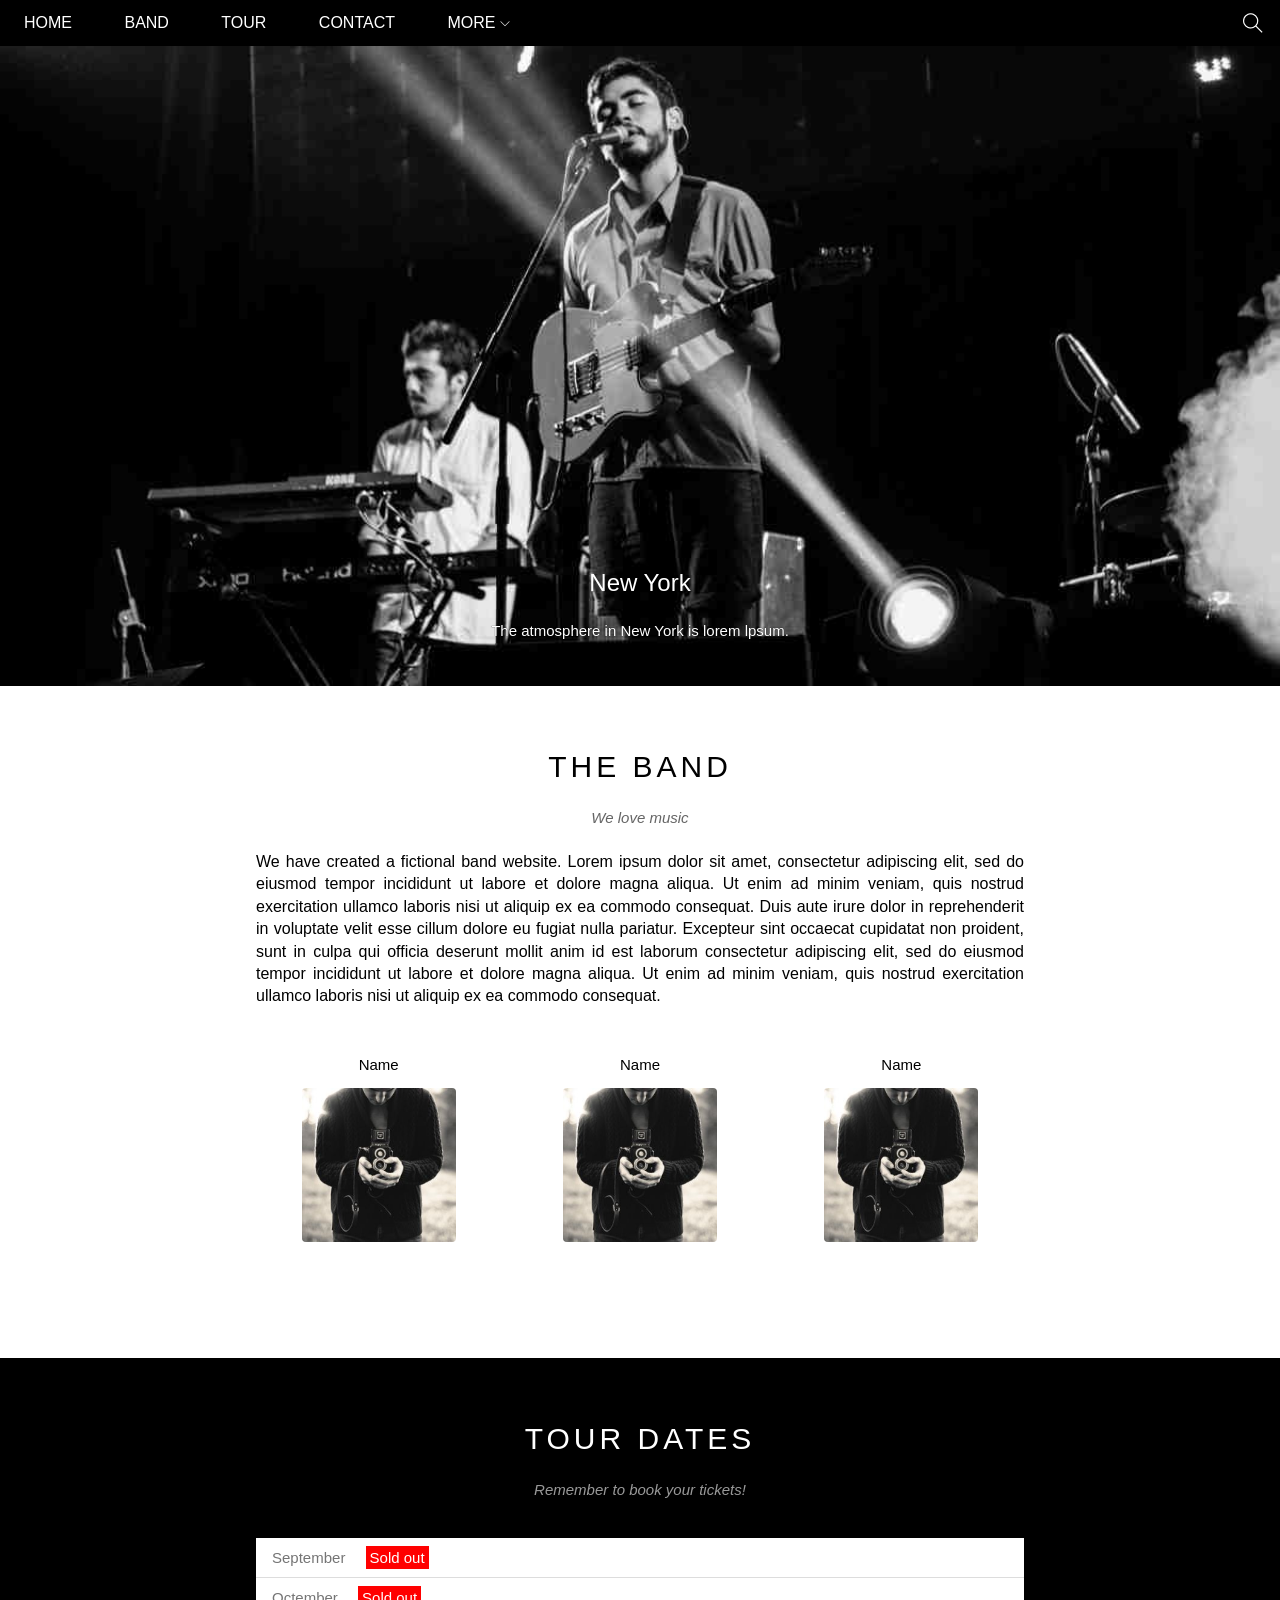
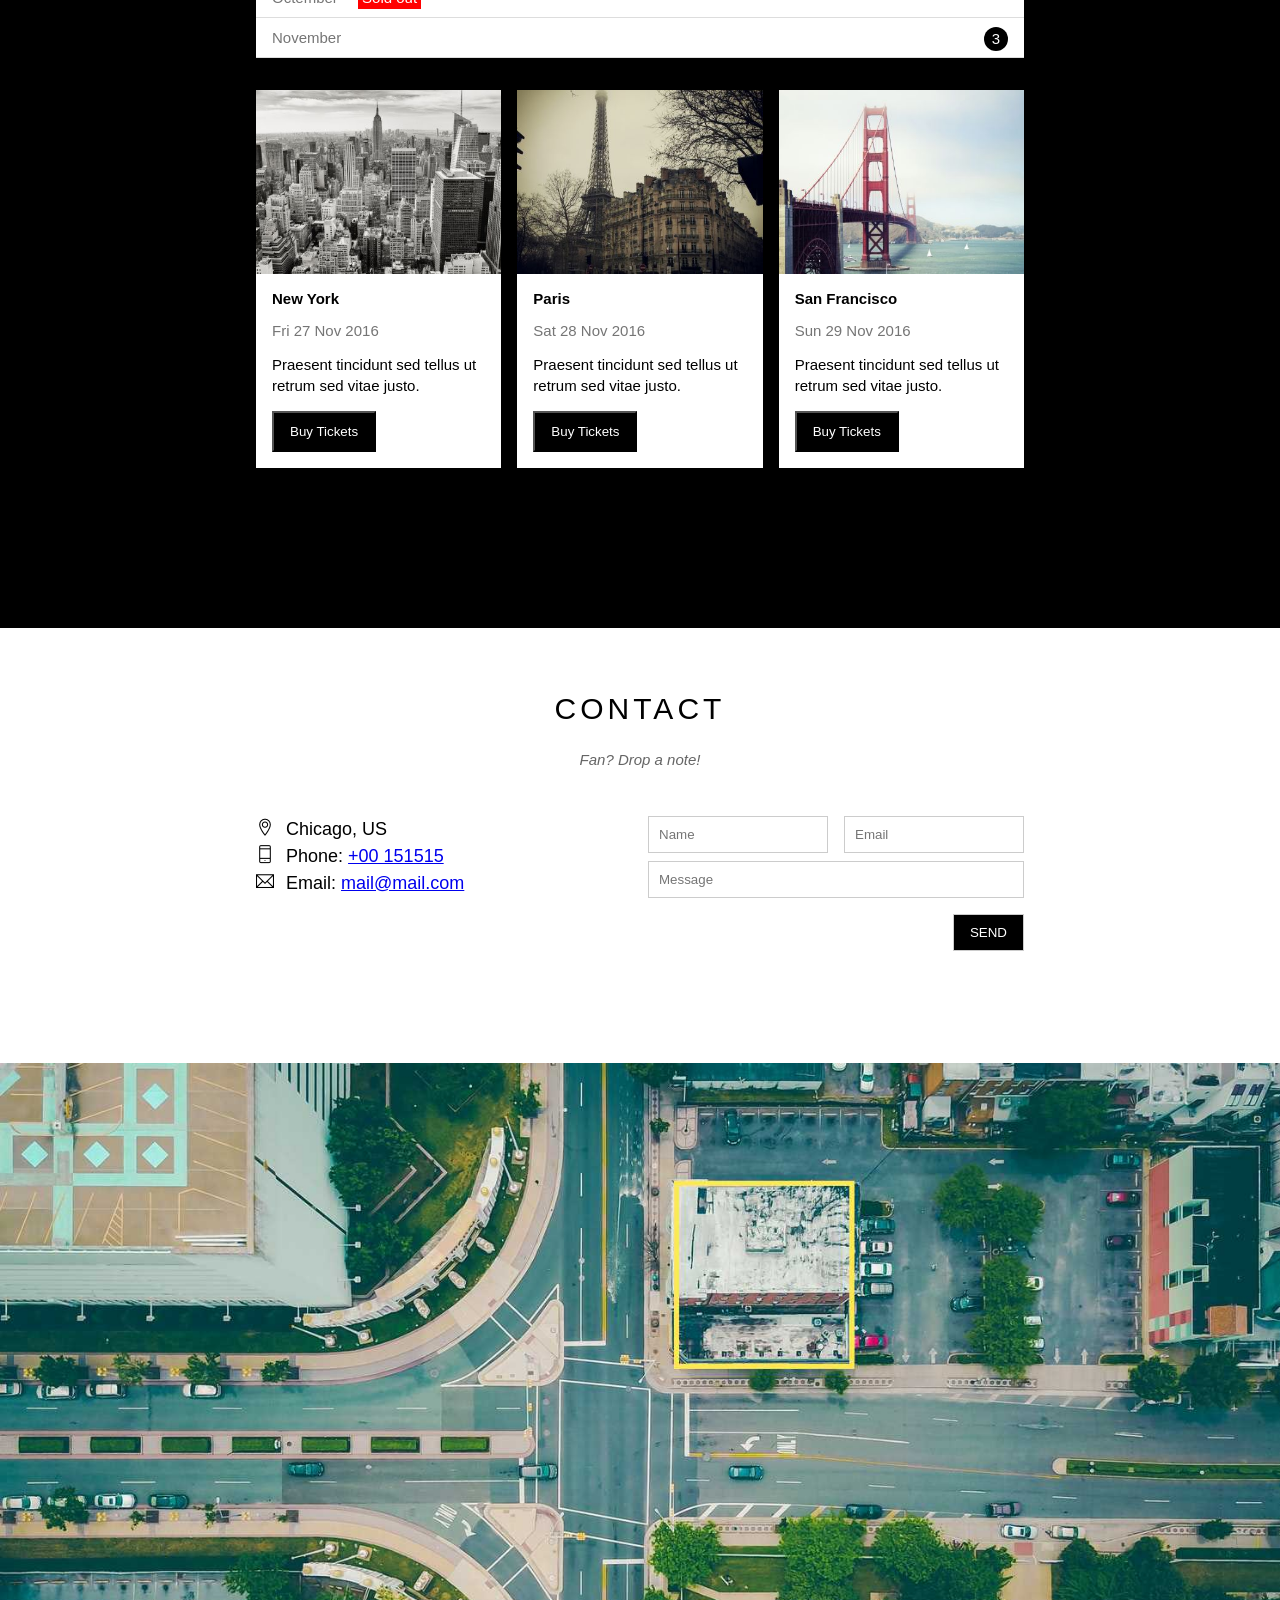
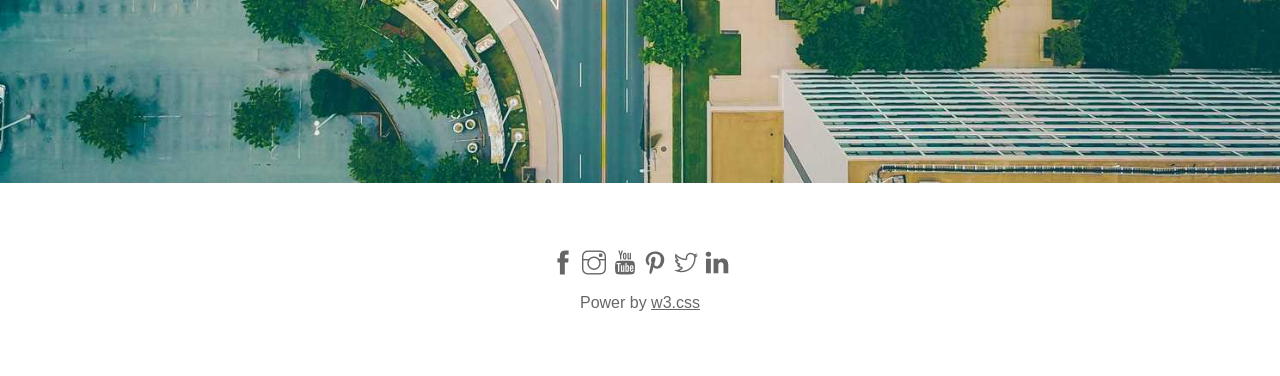
<file: index.html>
<!DOCTYPE html>
<html lang="en">
<head>
    <meta charset="UTF-8">
    <meta name="viewport" content="width=device-width, initial-scale=1.0">
    <title>The band</title>
    <link rel="stylesheet" href="./assets/css/style.css">
    <link rel="stylesheet" href="assets/themify-icons-font/themify-icons/themify-icons.css">
    <!-- set logo hiển thị trên trình duyệt -->
    <link rel="shortcut icon" href="./assets/img/logo the band.png" type="image/x-icon">
</head>
<body>
    <div id="div_main">
        <div id="header">
            <ul id = "navigation">
                <li><a href = "#">Home</a></li>
                <li><a href = "#band">Band</a></li>
                <li><a href = "#tour">Tour</a></li>
                <li><a href = "#contact">Contact</a></li>
                <li>
                    <a href = "#">
                        More
                        <i class = "ti-angle-down"></i>
                    </a>
                    <ul class = "sub">
                        <li><a href="#">Merchandise</a></li>
                        <li><a href="#">Extras</a></li>
                        <li><a href="#">Media</a></li>
                    </ul>
                </li>
            </ul>
            <!--Begin : search -->
            <div class = "search-button">
                <i class = "search-icon ti-search"></i>
            </div>

            <div class="mobile-menu-btn" id="mobile-menu-btn">
                <i class="menu-icon ti-menu"></i>
            </div>
        </div>


        <div id="slider">
            <div class = "text-content">
                <h2 class = "text-heading">New York</h2>
                <div class = "text-description">The atmosphere in New York is lorem lpsum.</div>
            </div>
        </div>


        <div id="content">
            <!--About section-->
            <div id="band" class="content-section">
                <h2 class="section-heading">THE BAND</h2>
                <p class="section-sub-heading">We love music</p>
                <p class="about-text">We have created a fictional band website. Lorem ipsum dolor sit amet, consectetur adipiscing elit, sed do eiusmod tempor incididunt ut labore et dolore magna aliqua. Ut enim ad minim veniam, quis nostrud exercitation ullamco laboris nisi ut aliquip ex ea commodo consequat. Duis aute irure dolor in reprehenderit in voluptate velit esse cillum dolore eu fugiat nulla pariatur. Excepteur sint occaecat cupidatat non proident, sunt in culpa qui officia deserunt mollit anim id est laborum consectetur adipiscing elit, sed do eiusmod tempor incididunt ut labore et dolore magna aliqua. Ut enim ad minim veniam, quis nostrud exercitation ullamco laboris nisi ut aliquip ex ea commodo consequat.</p>
                <div class="members-list row">
                    <div class="member-item">
                        <p class="member-name">Name</p>
                        <img src="assets/img/member.jpg" alt="" class="member-avatar">
                    </div>
                    <div class="member-item">
                        <p class="member-name">Name</p>
                        <img src="assets/img/member.jpg" alt="" class="member-avatar">
                    </div>
                    <div class="member-item">
                        <p class="member-name">Name</p>
                        <img src="assets/img/member.jpg" alt="" class="member-avatar">
                    </div>
                    <div class="clear"></div> <!--dùng để khắc phục khi dùng float mà thẻ div cha không chứa thẻ div con-->
                </div>
            </div>
            <!--Tour section-->
            <div id="tour" class="tour-section">
                <div class="content-section">
                    <h2 class="section-heading text-white">TOUR DATES</h2>
                    <p class="section-sub-heading text-white">Remember to book your tickets!</p>
                    <ul class="tickets-list">
                        <li>September <span class="sold-out">Sold out</span></li>
                        <li>Octember <span class="sold-out">Sold out</span></li>
                        <li>November <span class="quantity">3</span></li>
                    </ul>

                    <div class="row places-list">
                        <div class=" column column-third s-col-full mt-16">
                            <img src="assets/img/newyork_theband.jpg" alt="New York" class="place-img">
                            <div class="place-body">
                                <h3 class="place-heading">New York</h3>
                                <p class="place-time">Fri 27 Nov 2016</p>
                                <p class="place-desc">Praesent tincidunt sed tellus ut retrum sed vitae justo.</p>
                                <button class="place-buy-btn js-buy-ticket">Buy Tickets</button>
                            </div>
                        </div>
                        <div class=" column column-third s-col-full mt-16">
                            <img src="assets/img/paris_theband.jpg" alt="Paris" class="place-img">
                            <div class="place-body">
                                <h3 class="place-heading">Paris</h3>
                                <p class="place-time">Sat 28 Nov 2016</p>
                                <p class="place-desc">Praesent tincidunt sed tellus ut retrum sed vitae justo.</p>
                                <button class="place-buy-btn js-buy-ticket">Buy Tickets</button>
                            </div>
                        </div>
                        <div class=" column column-third s-col-full mt-16">
                            <img src="assets/img/sanfrancisco_theband.jpg" alt="San Francisco" class="place-img">
                            <div class="place-body">
                                <h3 class="place-heading">San Francisco</h3>
                                <p class="place-time">Sun 29 Nov 2016</p>
                                <p class="place-desc">Praesent tincidunt sed tellus ut retrum sed vitae justo.</p>
                                <button class="place-buy-btn js-buy-ticket">Buy Tickets</button>
                            </div>
                        </div>
                        <div class="clear"></div>
                    </div>
                </div>
            </div>
            <!--Contact section-->
            <div id="contact" class="content-section">
                <h2 class="section-heading">CONTACT</h2>
                <p class="section-sub-heading">Fan? Drop a note!</p>

                <div class="row contact-content">
                    <div class="column s-col-full column-half contact-info">
                        <p><i class="ti-location-pin"></i>Chicago, US</p>
                        <p><i class="ti-mobile"></i>Phone: <a href="tel:+00 151515">+00 151515</a></p>
                        <p><i class="ti-email"></i>Email: <a href="mailto:mail@mail.com">mail@mail.com</a></p>
                    </div>
                    <div class="column s-col-full column-half contact-form">
                        <form action="">
                            <div class="row">
                                <div class="column column-half s-col-full">
                                    <input type="text" class="form-control" placeholder="Name" required>
                                </div>
                                <div class="column column-half s-col-full s-mt-8">
                                    <input type="email" class="form-control" placeholder="Email" required>
                                </div>
                            </div>
                            <div class="row mt-8">
                                <div class="column column-full">
                                    <input type="text" class="form-control" placeholder="Message" required>
                                </div>
                            </div>
                            <input class="form-submit-btn mt-16 s-full-width" type="submit" value="SEND">
                        </form>
                    </div>
                </div>
            </div>

            <!-- Map -->
             <div class="map-section">
                <img src="assets/img/map.jpg" alt="map">
             </div>
        </div>

        <div id="footer">
            <div class="socials-list">
                <a href=""><i class="ti-facebook"></i></a>
                <a href=""><i class="ti-instagram"></i></a>
                <a href=""><i class="ti-youtube"></i></a>
                <a href=""><i class="ti-pinterest"></i></a>
                <a href=""><i class="ti-twitter"></i></a>
                <a href=""><i class="ti-linkedin"></i></a>
            </div>
            <div class="copy-right">Power by <a href="">w3.css</a></div>
        </div>
    </div>
    <!-- Chứa giao diện khi ấn buy tickets -->
    <div class="modals js-modals">
        <div class="modal-container js-modal-container">
            <div class="modal-close js-modal-close">
                <i class="ti-close"></i>
            </div>
            <header class="modal-header">
                <i class="ti-bag" style="margin-right: 16px"></i>
                Tickets
            </header>
            <div class="modal-body">
                <label for="ticket-quantity" class="modal-label">
                    <i class="ti-shopping-cart"></i> Tickets, $15 per person
                </label>
                <input id="ticket-quantity" type="text" class="modal-input" placeholder="How many?">

                <label for="ticket-email" class="modal-label">
                    <i class="ti-user"></i> Send to
                </label>
                <input id="ticket-email" type="email" class="modal-input" placeholder="Enter email">
                <button id="buy-tickets">
                    Pay <i class="ti-check"></i>
                </button>
            </div>

            <footer class="modal-footer">
                <p class="modal-help">Need <a href="">help?</a></p>
            </footer>
        </div>
    </div>

    <script>
        const modals = document.querySelector('.js-modals');
        const modalClose = document.querySelector('.js-modal-close');
        const modalContainer = document.querySelector('.js-modal-container');
        function ShowBuyTickets (){
            modals.classList.add('open');
        }
        const buyBtns = document.querySelectorAll('.js-buy-ticket')
        for (const buyBtn  of buyBtns){
            buyBtn.addEventListener('click',ShowBuyTickets)
        }
        modalClose.addEventListener('click', () =>{
            modals.classList.remove('open');
        })
        modals.addEventListener('click', () =>{
            modals.classList.remove('open');
        })
        modalContainer.addEventListener('click',(event) =>{
            event.stopPropagation(); //tránh nổi bọt
        })


        var header = document.getElementById('header');
        console.log(header)
        var mobilemenu = document.getElementById('mobile-menu-btn')
        console.log(mobilemenu);
        var headerHeight = header.clientHeight;
        mobilemenu.onclick = function(){
            var isclosed = header.clientHeight === headerHeight;
            if (isclosed){
                header.style.height = 'auto';
            }
            else{
                header.style.height = null;
            }
        }

        var menuItems = document.querySelectorAll('#navigation li a[href*="#"]');
        console.log(menuItems);
        for (var i = 0; i < menuItems.length; i++){
            var menuItem = menuItems[i];

            menuItem.onclick =function(event){
                var isParentMenu = this.nextElementSibling && this.nextElementSibling.classList.contains('sub');
                if (!isParentMenu){
                    header.style.height = null;
                }
                else{
                    event.preventDefault();
                }
            }
        }


    </script>
</body>
</html>

<!-- Chọn các chữ giống nhau lặp lại, bôi đen chữ đó chọn ctrl+ shift + L -->
<!-- Nhân bản nhiều con trỏ chuột, giữ Alt và dùng chuột vào phần cần thêm con trỏ -->
</file>
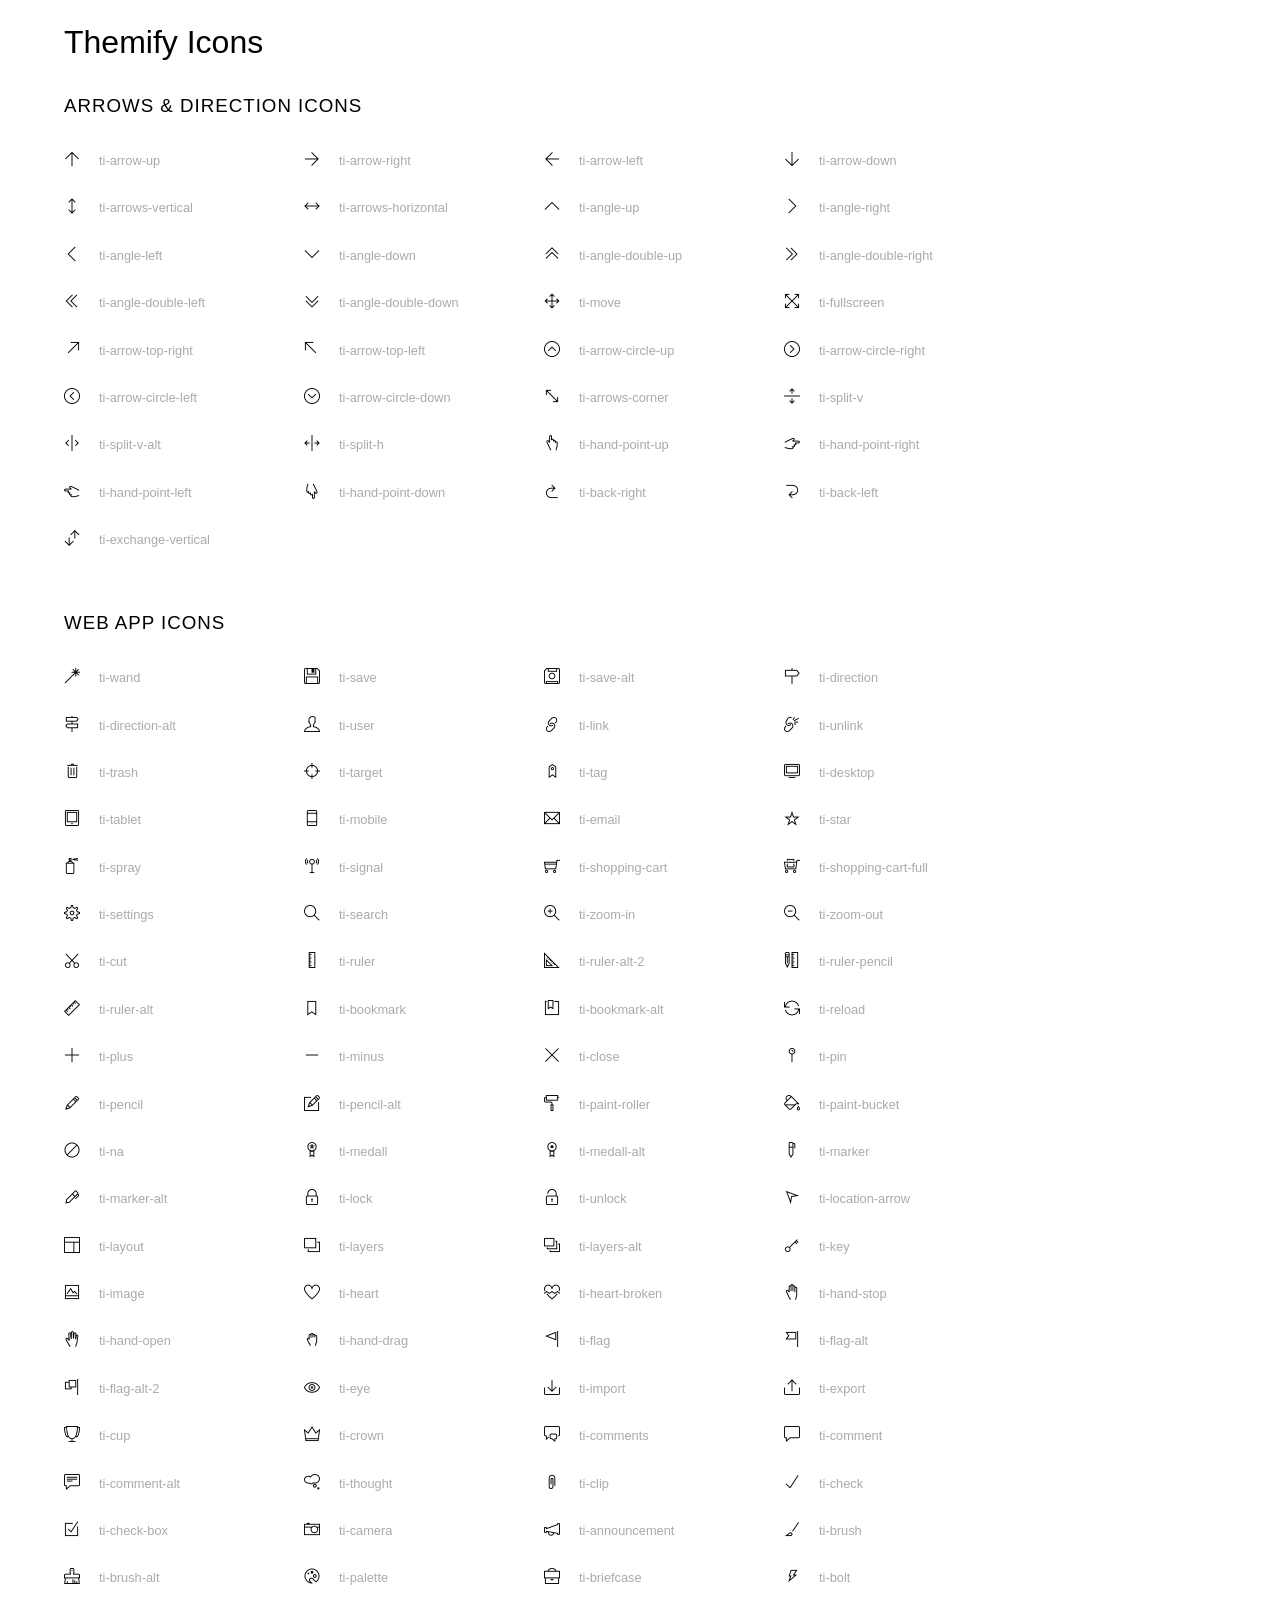
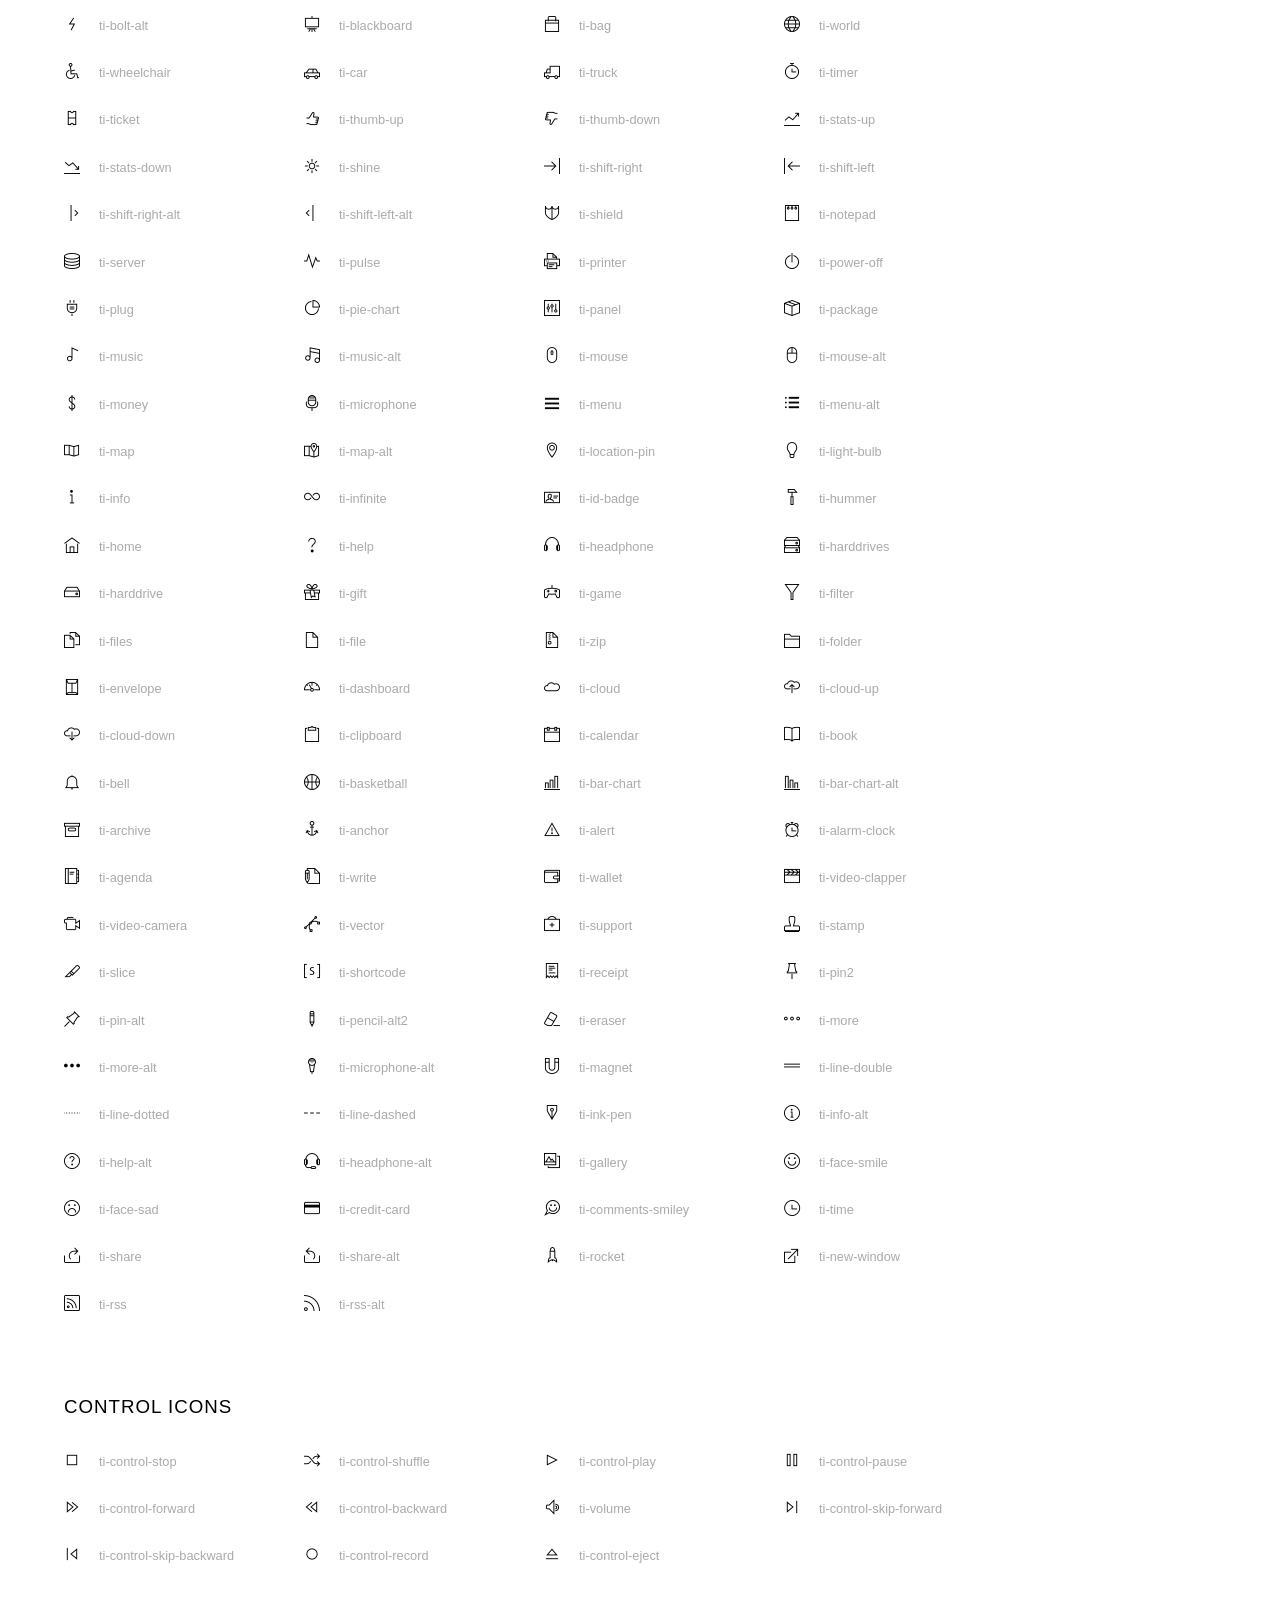
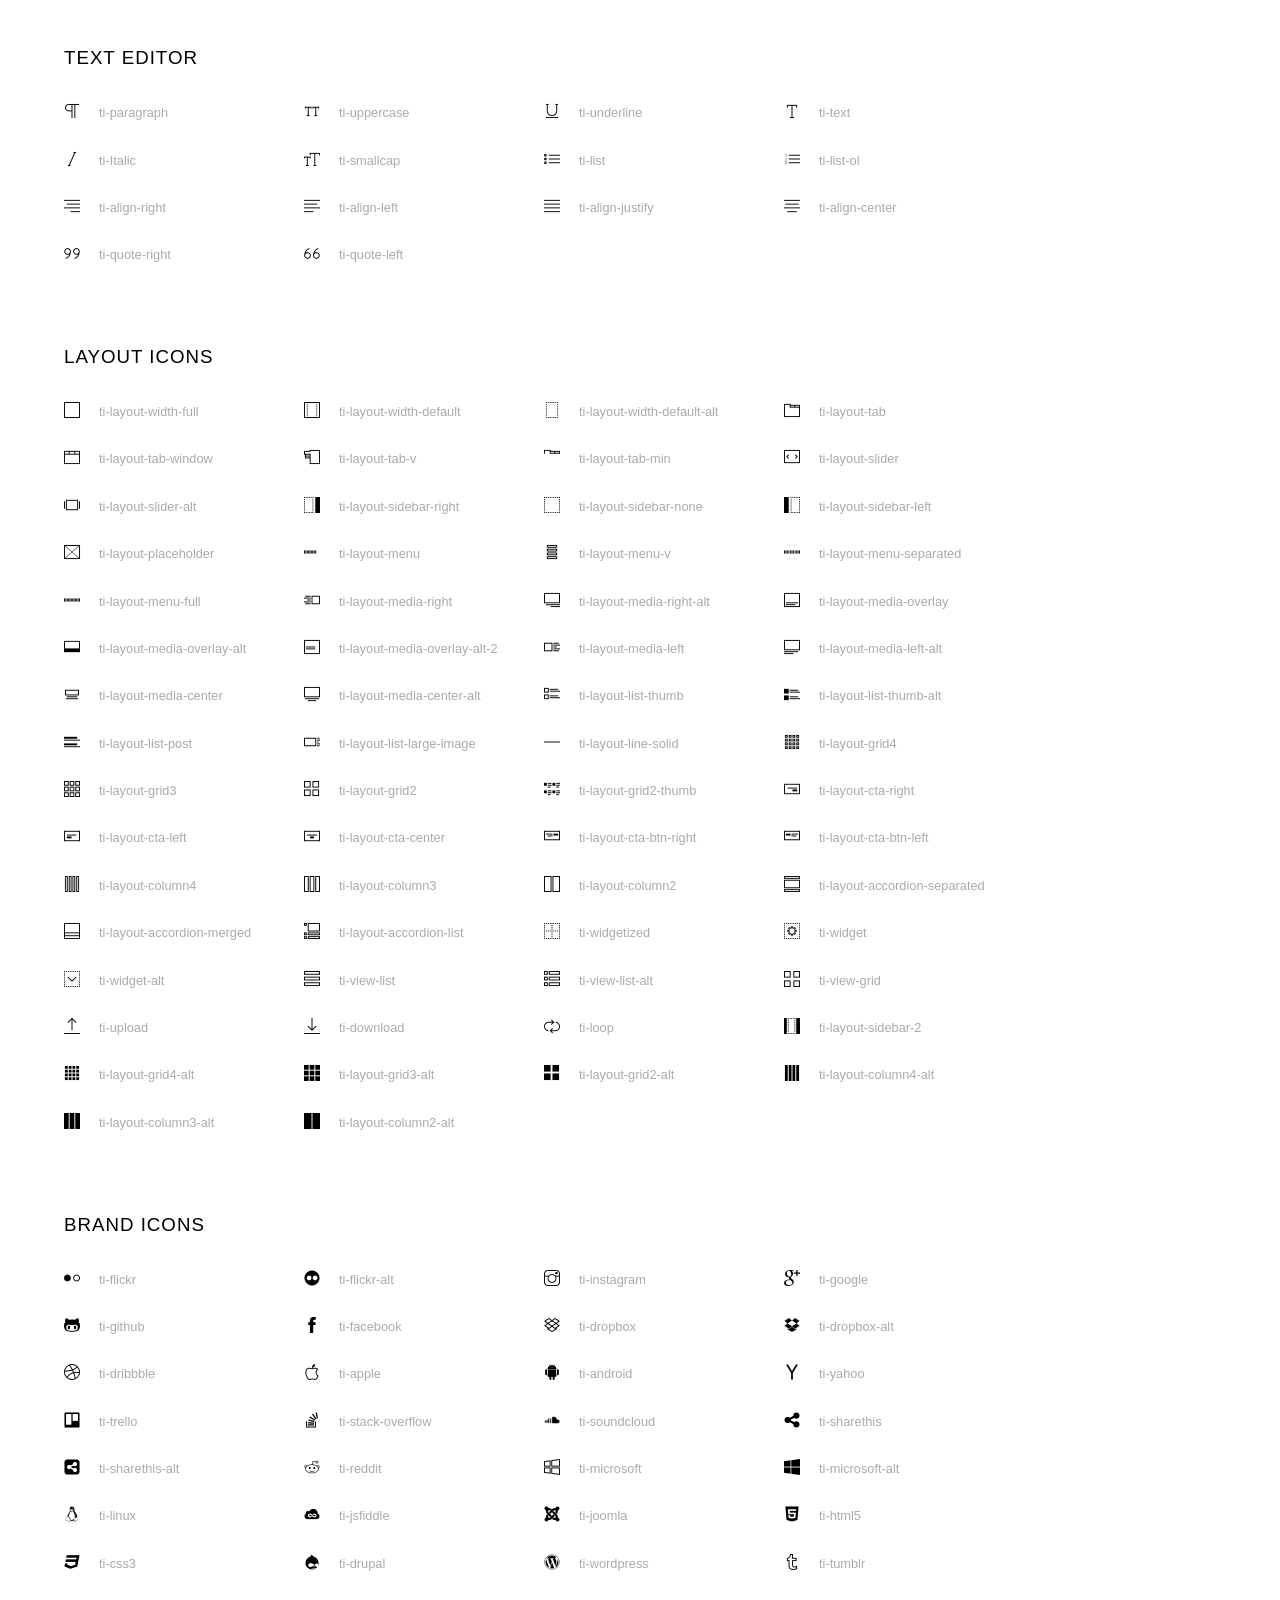
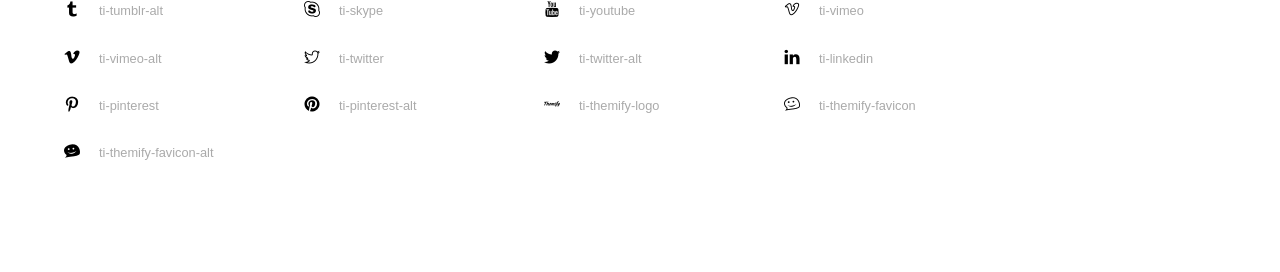
<file: assets/themify-icons-font/themify-icons/index.html>
<!doctype html>
<html>
<head>
	<meta charset="utf-8">
	<title>Themify Icon Font</title>
	<meta name="viewport" content="width=device-width">
	<link rel="stylesheet" href="demo-files/demo.css">
	<link rel="stylesheet" href="themify-icons.css">
	<!--[if lt IE 8]><!-->
	<link rel="stylesheet" href="ie7/ie7.css">
	<!--<![endif]-->
</head>
<body>
	<h1>Themify Icons</h1>

	<div class="icon-section">

		<div class="icon-section">
			<h3>Arrows &amp; Direction Icons </h3>

			<div class="icon-container">
				<span class="ti-arrow-up"></span><span class="icon-name"> ti-arrow-up</span>
			</div>
			<div class="icon-container">
				<span class="ti-arrow-right"></span><span class="icon-name"> ti-arrow-right</span>
			</div>
			<div class="icon-container">
				<span class="ti-arrow-left"></span><span class="icon-name"> ti-arrow-left</span>
			</div>
			<div class="icon-container">
				<span class="ti-arrow-down"></span><span class="icon-name"> ti-arrow-down</span>
			</div>
			<div class="icon-container">
				<span class="ti-arrows-vertical"></span><span class="icon-name"> ti-arrows-vertical</span>
			</div>
			<div class="icon-container">
				<span class="ti-arrows-horizontal"></span><span class="icon-name"> ti-arrows-horizontal</span>
			</div>
			<div class="icon-container">
				<span class="ti-angle-up"></span><span class="icon-name"> ti-angle-up</span>
			</div>
			<div class="icon-container">
				<span class="ti-angle-right"></span><span class="icon-name"> ti-angle-right</span>
			</div>
			<div class="icon-container">
				<span class="ti-angle-left"></span><span class="icon-name"> ti-angle-left</span>
			</div>
			<div class="icon-container">
				<span class="ti-angle-down"></span><span class="icon-name"> ti-angle-down</span>
			</div>	
			<div class="icon-container">
				<span class="ti-angle-double-up"></span><span class="icon-name"> ti-angle-double-up</span>
			</div>
			<div class="icon-container">
				<span class="ti-angle-double-right"></span><span class="icon-name"> ti-angle-double-right</span>
			</div>
			<div class="icon-container">
				<span class="ti-angle-double-left"></span><span class="icon-name"> ti-angle-double-left</span>
			</div>
			<div class="icon-container">
				<span class="ti-angle-double-down"></span><span class="icon-name"> ti-angle-double-down</span>
			</div>					
			<div class="icon-container">
				<span class="ti-move"></span><span class="icon-name"> ti-move</span>
			</div>
			<div class="icon-container">
				<span class="ti-fullscreen"></span><span class="icon-name"> ti-fullscreen</span>
			</div>
			<div class="icon-container">
				<span class="ti-arrow-top-right"></span><span class="icon-name"> ti-arrow-top-right</span>
			</div>
			<div class="icon-container">
				<span class="ti-arrow-top-left"></span><span class="icon-name"> ti-arrow-top-left</span>
			</div>
			<div class="icon-container">
				<span class="ti-arrow-circle-up"></span><span class="icon-name"> ti-arrow-circle-up</span>
			</div>
			<div class="icon-container">
				<span class="ti-arrow-circle-right"></span><span class="icon-name"> ti-arrow-circle-right</span>
			</div>
			<div class="icon-container">
				<span class="ti-arrow-circle-left"></span><span class="icon-name"> ti-arrow-circle-left</span>
			</div>
			<div class="icon-container">
				<span class="ti-arrow-circle-down"></span><span class="icon-name"> ti-arrow-circle-down</span>
			</div>
			<div class="icon-container">
				<span class="ti-arrows-corner"></span><span class="icon-name"> ti-arrows-corner</span>
			</div>
			<div class="icon-container">
				<span class="ti-split-v"></span><span class="icon-name"> ti-split-v</span>
			</div>

			<div class="icon-container">
				<span class="ti-split-v-alt"></span><span class="icon-name"> ti-split-v-alt</span>
			</div>
			<div class="icon-container">
				<span class="ti-split-h"></span><span class="icon-name"> ti-split-h</span>
			</div>
			<div class="icon-container">
				<span class="ti-hand-point-up"></span><span class="icon-name"> ti-hand-point-up</span>
			</div>
			<div class="icon-container">
				<span class="ti-hand-point-right"></span><span class="icon-name"> ti-hand-point-right</span>
			</div>
			<div class="icon-container">
				<span class="ti-hand-point-left"></span><span class="icon-name"> ti-hand-point-left</span>
			</div>
			<div class="icon-container">
				<span class="ti-hand-point-down"></span><span class="icon-name"> ti-hand-point-down</span>
			</div>
			<div class="icon-container">
				<span class="ti-back-right"></span><span class="icon-name"> ti-back-right</span>
			</div>
			<div class="icon-container">
				<span class="ti-back-left"></span><span class="icon-name"> ti-back-left</span>
			</div>
			<div class="icon-container">
				<span class="ti-exchange-vertical"></span><span class="icon-name"> ti-exchange-vertical</span>
			</div>

		</div> <!-- Arrows Icons -->



		<h3>Web App Icons</h3>
		
		<div class="icon-section">

			<div class="icon-container">
				<span class="ti-wand"></span><span class="icon-name"> ti-wand</span>
			</div>
			<div class="icon-container">
				<span class="ti-save"></span><span class="icon-name"> ti-save</span>
			</div>
			<div class="icon-container">
				<span class="ti-save-alt"></span><span class="icon-name"> ti-save-alt</span>
			</div>

			<div class="icon-container">
				<span class="ti-direction"></span><span class="icon-name"> ti-direction</span>
			</div>
			<div class="icon-container">
				<span class="ti-direction-alt"></span><span class="icon-name"> ti-direction-alt</span>
			</div>
			<div class="icon-container">
				<span class="ti-user"></span><span class="icon-name"> ti-user</span>
			</div>
			<div class="icon-container">
				<span class="ti-link"></span><span class="icon-name"> ti-link</span>
			</div>
			<div class="icon-container">
				<span class="ti-unlink"></span><span class="icon-name"> ti-unlink</span>
			</div>
			<div class="icon-container">
				<span class="ti-trash"></span><span class="icon-name"> ti-trash</span>
			</div>
			<div class="icon-container">
				<span class="ti-target"></span><span class="icon-name"> ti-target</span>
			</div>
			<div class="icon-container">
				<span class="ti-tag"></span><span class="icon-name"> ti-tag</span>
			</div>
			<div class="icon-container">
				<span class="ti-desktop"></span><span class="icon-name"> ti-desktop</span>
			</div>
			<div class="icon-container">
				<span class="ti-tablet"></span><span class="icon-name"> ti-tablet</span>
			</div>
			<div class="icon-container">
				<span class="ti-mobile"></span><span class="icon-name"> ti-mobile</span>
			</div>
			<div class="icon-container">
				<span class="ti-email"></span><span class="icon-name"> ti-email</span>
			</div>	
			<div class="icon-container">
				<span class="ti-star"></span><span class="icon-name"> ti-star</span>
			</div>
			<div class="icon-container">
				<span class="ti-spray"></span><span class="icon-name"> ti-spray</span>
			</div>
			<div class="icon-container">
				<span class="ti-signal"></span><span class="icon-name"> ti-signal</span>
			</div>
			<div class="icon-container">
				<span class="ti-shopping-cart"></span><span class="icon-name"> ti-shopping-cart</span>
			</div>
			<div class="icon-container">
				<span class="ti-shopping-cart-full"></span><span class="icon-name"> ti-shopping-cart-full</span>
			</div>
			<div class="icon-container">
				<span class="ti-settings"></span><span class="icon-name"> ti-settings</span>
			</div>
			<div class="icon-container">
				<span class="ti-search"></span><span class="icon-name"> ti-search</span>
			</div>
			<div class="icon-container">
				<span class="ti-zoom-in"></span><span class="icon-name"> ti-zoom-in</span>
			</div>
			<div class="icon-container">
				<span class="ti-zoom-out"></span><span class="icon-name"> ti-zoom-out</span>
			</div>
			<div class="icon-container">
				<span class="ti-cut"></span><span class="icon-name"> ti-cut</span>
			</div>
			<div class="icon-container">
				<span class="ti-ruler"></span><span class="icon-name"> ti-ruler</span>
			</div>
			<div class="icon-container">
				<span class="ti-ruler-alt-2"></span><span class="icon-name"> ti-ruler-alt-2</span>
			</div>			
			<div class="icon-container">
				<span class="ti-ruler-pencil"></span><span class="icon-name"> ti-ruler-pencil</span>
			</div>
			<div class="icon-container">
				<span class="ti-ruler-alt"></span><span class="icon-name"> ti-ruler-alt</span>
			</div>
			<div class="icon-container">
				<span class="ti-bookmark"></span><span class="icon-name"> ti-bookmark</span>
			</div>
			<div class="icon-container">
				<span class="ti-bookmark-alt"></span><span class="icon-name"> ti-bookmark-alt</span>
			</div>
			<div class="icon-container">
				<span class="ti-reload"></span><span class="icon-name"> ti-reload</span>
			</div>
			<div class="icon-container">
				<span class="ti-plus"></span><span class="icon-name"> ti-plus</span>
			</div>
			<div class="icon-container">
				<span class="ti-minus"></span><span class="icon-name"> ti-minus</span>
			</div>
			<div class="icon-container">
				<span class="ti-close"></span><span class="icon-name"> ti-close</span>
			</div>			
			<div class="icon-container">
				<span class="ti-pin"></span><span class="icon-name"> ti-pin</span>
			</div>
			<div class="icon-container">
				<span class="ti-pencil"></span><span class="icon-name"> ti-pencil</span>
			</div>
					
		  	<div class="icon-container">
				<span class="ti-pencil-alt"></span><span class="icon-name"> ti-pencil-alt</span>
			</div>
			<div class="icon-container">
				<span class="ti-paint-roller"></span><span class="icon-name"> ti-paint-roller</span>
			</div>
			<div class="icon-container">
				<span class="ti-paint-bucket"></span><span class="icon-name"> ti-paint-bucket</span>
			</div>
			<div class="icon-container">
				<span class="ti-na"></span><span class="icon-name"> ti-na</span>
			</div>
			<div class="icon-container">
				<span class="ti-medall"></span><span class="icon-name"> ti-medall</span>
			</div>
			<div class="icon-container">
				<span class="ti-medall-alt"></span><span class="icon-name"> ti-medall-alt</span>
			</div>
			<div class="icon-container">
				<span class="ti-marker"></span><span class="icon-name"> ti-marker</span>
			</div>
			<div class="icon-container">
				<span class="ti-marker-alt"></span><span class="icon-name"> ti-marker-alt</span>
			</div>

			<div class="icon-container">
				<span class="ti-lock"></span><span class="icon-name"> ti-lock</span>
			</div>
			<div class="icon-container">
				<span class="ti-unlock"></span><span class="icon-name"> ti-unlock</span>
			</div>
			<div class="icon-container">
				<span class="ti-location-arrow"></span><span class="icon-name"> ti-location-arrow</span>
			</div>
			<div class="icon-container">
				<span class="ti-layout"></span><span class="icon-name"> ti-layout</span>
			</div>
			<div class="icon-container">
				<span class="ti-layers"></span><span class="icon-name"> ti-layers</span>
			</div>
			<div class="icon-container">
				<span class="ti-layers-alt"></span><span class="icon-name"> ti-layers-alt</span>
			</div>
			<div class="icon-container">
				<span class="ti-key"></span><span class="icon-name"> ti-key</span>
			</div>
			<div class="icon-container">
				<span class="ti-image"></span><span class="icon-name"> ti-image</span>
			</div>
			<div class="icon-container">
				<span class="ti-heart"></span><span class="icon-name"> ti-heart</span>
			</div>
			<div class="icon-container">
				<span class="ti-heart-broken"></span><span class="icon-name"> ti-heart-broken</span>
			</div>
			<div class="icon-container">
				<span class="ti-hand-stop"></span><span class="icon-name"> ti-hand-stop</span>
			</div>
			<div class="icon-container">
				<span class="ti-hand-open"></span><span class="icon-name"> ti-hand-open</span>
			</div>
			<div class="icon-container">
				<span class="ti-hand-drag"></span><span class="icon-name"> ti-hand-drag</span>
			</div>
			<div class="icon-container">
				<span class="ti-flag"></span><span class="icon-name"> ti-flag</span>
			</div>
			<div class="icon-container">
				<span class="ti-flag-alt"></span><span class="icon-name"> ti-flag-alt</span>
			</div>
			<div class="icon-container">
				<span class="ti-flag-alt-2"></span><span class="icon-name"> ti-flag-alt-2</span>
			</div>
			<div class="icon-container">
				<span class="ti-eye"></span><span class="icon-name"> ti-eye</span>
			</div>
			<div class="icon-container">
				<span class="ti-import"></span><span class="icon-name"> ti-import</span>
			</div>			
			<div class="icon-container">
				<span class="ti-export"></span><span class="icon-name"> ti-export</span>
			</div>
			<div class="icon-container">
				<span class="ti-cup"></span><span class="icon-name"> ti-cup</span>
			</div>
			<div class="icon-container">
				<span class="ti-crown"></span><span class="icon-name"> ti-crown</span>
			</div>
			<div class="icon-container">
				<span class="ti-comments"></span><span class="icon-name"> ti-comments</span>
			</div>
			<div class="icon-container">
				<span class="ti-comment"></span><span class="icon-name"> ti-comment</span>
			</div>
			<div class="icon-container">
				<span class="ti-comment-alt"></span><span class="icon-name"> ti-comment-alt</span>
			</div>
			<div class="icon-container">
				<span class="ti-thought"></span><span class="icon-name"> ti-thought</span>
			</div>			
			<div class="icon-container">
				<span class="ti-clip"></span><span class="icon-name"> ti-clip</span>
			</div>

			<div class="icon-container">
				<span class="ti-check"></span><span class="icon-name"> ti-check</span>
			</div>
			<div class="icon-container">
				<span class="ti-check-box"></span><span class="icon-name"> ti-check-box</span>
			</div>
			<div class="icon-container">
				<span class="ti-camera"></span><span class="icon-name"> ti-camera</span>
			</div>
			<div class="icon-container">
				<span class="ti-announcement"></span><span class="icon-name"> ti-announcement</span>
			</div>
			<div class="icon-container">
				<span class="ti-brush"></span><span class="icon-name"> ti-brush</span>
			</div>
			<div class="icon-container">
				<span class="ti-brush-alt"></span><span class="icon-name"> ti-brush-alt</span>
			</div>
			<div class="icon-container">
				<span class="ti-palette"></span><span class="icon-name"> ti-palette</span>
			</div>			
			<div class="icon-container">
				<span class="ti-briefcase"></span><span class="icon-name"> ti-briefcase</span>
			</div>
			<div class="icon-container">
				<span class="ti-bolt"></span><span class="icon-name"> ti-bolt</span>
			</div>
			<div class="icon-container">
				<span class="ti-bolt-alt"></span><span class="icon-name"> ti-bolt-alt</span>
			</div>
			<div class="icon-container">
				<span class="ti-blackboard"></span><span class="icon-name"> ti-blackboard</span>
			</div>
			<div class="icon-container">
				<span class="ti-bag"></span><span class="icon-name"> ti-bag</span>
			</div>
			<div class="icon-container">
				<span class="ti-world"></span><span class="icon-name"> ti-world</span>
			</div>
			<div class="icon-container">
				<span class="ti-wheelchair"></span><span class="icon-name"> ti-wheelchair</span>
			</div>
			<div class="icon-container">
				<span class="ti-car"></span><span class="icon-name"> ti-car</span>
			</div>
			<div class="icon-container">
				<span class="ti-truck"></span><span class="icon-name"> ti-truck</span>
			</div>
			<div class="icon-container">
				<span class="ti-timer"></span><span class="icon-name"> ti-timer</span>
			</div>
			<div class="icon-container">
				<span class="ti-ticket"></span><span class="icon-name"> ti-ticket</span>
			</div>
			<div class="icon-container">
				<span class="ti-thumb-up"></span><span class="icon-name"> ti-thumb-up</span>
			</div>
			<div class="icon-container">
				<span class="ti-thumb-down"></span><span class="icon-name"> ti-thumb-down</span>
			</div>

			<div class="icon-container">
				<span class="ti-stats-up"></span><span class="icon-name"> ti-stats-up</span>
			</div>
			<div class="icon-container">
				<span class="ti-stats-down"></span><span class="icon-name"> ti-stats-down</span>
			</div>
			<div class="icon-container">
				<span class="ti-shine"></span><span class="icon-name"> ti-shine</span>
			</div>
			<div class="icon-container">
				<span class="ti-shift-right"></span><span class="icon-name"> ti-shift-right</span>
			</div>
			<div class="icon-container">
				<span class="ti-shift-left"></span><span class="icon-name"> ti-shift-left</span>
			</div>

			<div class="icon-container">
				<span class="ti-shift-right-alt"></span><span class="icon-name"> ti-shift-right-alt</span>
			</div>
			<div class="icon-container">
				<span class="ti-shift-left-alt"></span><span class="icon-name"> ti-shift-left-alt</span>
			</div>
			<div class="icon-container">
				<span class="ti-shield"></span><span class="icon-name"> ti-shield</span>
			</div>
			<div class="icon-container">
				<span class="ti-notepad"></span><span class="icon-name"> ti-notepad</span>
			</div>
			<div class="icon-container">
				<span class="ti-server"></span><span class="icon-name"> ti-server</span>
			</div>

			<div class="icon-container">
				<span class="ti-pulse"></span><span class="icon-name"> ti-pulse</span>
			</div>
			<div class="icon-container">
				<span class="ti-printer"></span><span class="icon-name"> ti-printer</span>
			</div>
			<div class="icon-container">
				<span class="ti-power-off"></span><span class="icon-name"> ti-power-off</span>
			</div>
			<div class="icon-container">
				<span class="ti-plug"></span><span class="icon-name"> ti-plug</span>
			</div>
			<div class="icon-container">
				<span class="ti-pie-chart"></span><span class="icon-name"> ti-pie-chart</span>
			</div>

			<div class="icon-container">
				<span class="ti-panel"></span><span class="icon-name"> ti-panel</span>
			</div>
			<div class="icon-container">
				<span class="ti-package"></span><span class="icon-name"> ti-package</span>
			</div>
			<div class="icon-container">
				<span class="ti-music"></span><span class="icon-name"> ti-music</span>
			</div>
			<div class="icon-container">
				<span class="ti-music-alt"></span><span class="icon-name"> ti-music-alt</span>
			</div>
			<div class="icon-container">
				<span class="ti-mouse"></span><span class="icon-name"> ti-mouse</span>
			</div>
			<div class="icon-container">
				<span class="ti-mouse-alt"></span><span class="icon-name"> ti-mouse-alt</span>
			</div>
			<div class="icon-container">
				<span class="ti-money"></span><span class="icon-name"> ti-money</span>
			</div>
			<div class="icon-container">
				<span class="ti-microphone"></span><span class="icon-name"> ti-microphone</span>
			</div>
			<div class="icon-container">
				<span class="ti-menu"></span><span class="icon-name"> ti-menu</span>
			</div>
			<div class="icon-container">
				<span class="ti-menu-alt"></span><span class="icon-name"> ti-menu-alt</span>
			</div>
			<div class="icon-container">
				<span class="ti-map"></span><span class="icon-name"> ti-map</span>
			</div>
			<div class="icon-container">
				<span class="ti-map-alt"></span><span class="icon-name"> ti-map-alt</span>
			</div>

			<div class="icon-container">
				<span class="ti-location-pin"></span><span class="icon-name"> ti-location-pin</span>
			</div>

			<div class="icon-container">
				<span class="ti-light-bulb"></span><span class="icon-name"> ti-light-bulb</span>
			</div>
			<div class="icon-container">
				<span class="ti-info"></span><span class="icon-name"> ti-info</span>
			</div>
			<div class="icon-container">
				<span class="ti-infinite"></span><span class="icon-name"> ti-infinite</span>
			</div>
			<div class="icon-container">
				<span class="ti-id-badge"></span><span class="icon-name"> ti-id-badge</span>
			</div>
			<div class="icon-container">
				<span class="ti-hummer"></span><span class="icon-name"> ti-hummer</span>
			</div>
			<div class="icon-container">
				<span class="ti-home"></span><span class="icon-name"> ti-home</span>
			</div>
			<div class="icon-container">
				<span class="ti-help"></span><span class="icon-name"> ti-help</span>
			</div>
			<div class="icon-container">
				<span class="ti-headphone"></span><span class="icon-name"> ti-headphone</span>
			</div>
			<div class="icon-container">
				<span class="ti-harddrives"></span><span class="icon-name"> ti-harddrives</span>
			</div>
			<div class="icon-container">
				<span class="ti-harddrive"></span><span class="icon-name"> ti-harddrive</span>
			</div>
			<div class="icon-container">
				<span class="ti-gift"></span><span class="icon-name"> ti-gift</span>
			</div>
			<div class="icon-container">
				<span class="ti-game"></span><span class="icon-name"> ti-game</span>
			</div>
			<div class="icon-container">
				<span class="ti-filter"></span><span class="icon-name"> ti-filter</span>
			</div>
			<div class="icon-container">
				<span class="ti-files"></span><span class="icon-name"> ti-files</span>
			</div>
			<div class="icon-container">
				<span class="ti-file"></span><span class="icon-name"> ti-file</span>
			</div>
			<div class="icon-container">
				<span class="ti-zip"></span><span class="icon-name"> ti-zip</span>
			</div>
			<div class="icon-container">
				<span class="ti-folder"></span><span class="icon-name"> ti-folder</span>
			</div>			
			<div class="icon-container">
				<span class="ti-envelope"></span><span class="icon-name"> ti-envelope</span>
			</div>


			<div class="icon-container">
				<span class="ti-dashboard"></span><span class="icon-name"> ti-dashboard</span>
			</div>
			<div class="icon-container">
				<span class="ti-cloud"></span><span class="icon-name"> ti-cloud</span>
			</div>
			<div class="icon-container">
				<span class="ti-cloud-up"></span><span class="icon-name"> ti-cloud-up</span>
			</div>
			<div class="icon-container">
				<span class="ti-cloud-down"></span><span class="icon-name"> ti-cloud-down</span>
			</div>
			<div class="icon-container">
				<span class="ti-clipboard"></span><span class="icon-name"> ti-clipboard</span>
			</div>
			<div class="icon-container">
				<span class="ti-calendar"></span><span class="icon-name"> ti-calendar</span>
			</div>
			<div class="icon-container">
				<span class="ti-book"></span><span class="icon-name"> ti-book</span>
			</div>
			<div class="icon-container">
				<span class="ti-bell"></span><span class="icon-name"> ti-bell</span>
			</div>
			<div class="icon-container">
				<span class="ti-basketball"></span><span class="icon-name"> ti-basketball</span>
			</div>
			<div class="icon-container">
				<span class="ti-bar-chart"></span><span class="icon-name"> ti-bar-chart</span>
			</div>
			<div class="icon-container">
				<span class="ti-bar-chart-alt"></span><span class="icon-name"> ti-bar-chart-alt</span>
			</div>


			<div class="icon-container">
				<span class="ti-archive"></span><span class="icon-name"> ti-archive</span>
			</div>
			<div class="icon-container">
				<span class="ti-anchor"></span><span class="icon-name"> ti-anchor</span>
			</div>

			<div class="icon-container">
				<span class="ti-alert"></span><span class="icon-name"> ti-alert</span>
			</div>
			<div class="icon-container">
				<span class="ti-alarm-clock"></span><span class="icon-name"> ti-alarm-clock</span>
			</div>
			<div class="icon-container">
				<span class="ti-agenda"></span><span class="icon-name"> ti-agenda</span>
			</div>
			<div class="icon-container">
				<span class="ti-write"></span><span class="icon-name"> ti-write</span>
			</div>

			<div class="icon-container">
				<span class="ti-wallet"></span><span class="icon-name"> ti-wallet</span>
			</div>
			<div class="icon-container">
				<span class="ti-video-clapper"></span><span class="icon-name"> ti-video-clapper</span>
			</div>
			<div class="icon-container">
				<span class="ti-video-camera"></span><span class="icon-name"> ti-video-camera</span>
			</div>
			<div class="icon-container">
				<span class="ti-vector"></span><span class="icon-name"> ti-vector</span>
			</div>

			<div class="icon-container">
				<span class="ti-support"></span><span class="icon-name"> ti-support</span>
			</div>
			<div class="icon-container">
				<span class="ti-stamp"></span><span class="icon-name"> ti-stamp</span>
			</div>
			<div class="icon-container">
				<span class="ti-slice"></span><span class="icon-name"> ti-slice</span>
			</div>
			<div class="icon-container">
				<span class="ti-shortcode"></span><span class="icon-name"> ti-shortcode</span>
			</div>
			<div class="icon-container">
				<span class="ti-receipt"></span><span class="icon-name"> ti-receipt</span>
			</div>
			<div class="icon-container">
				<span class="ti-pin2"></span><span class="icon-name"> ti-pin2</span>
			</div>
			<div class="icon-container">
				<span class="ti-pin-alt"></span><span class="icon-name"> ti-pin-alt</span>
			</div>
			<div class="icon-container">
				<span class="ti-pencil-alt2"></span><span class="icon-name"> ti-pencil-alt2</span>
			</div>
			<div class="icon-container">
				<span class="ti-eraser"></span><span class="icon-name"> ti-eraser</span>
			</div>			
			<div class="icon-container">
				<span class="ti-more"></span><span class="icon-name"> ti-more</span>
			</div>
			<div class="icon-container">
				<span class="ti-more-alt"></span><span class="icon-name"> ti-more-alt</span>
			</div>
			<div class="icon-container">
				<span class="ti-microphone-alt"></span><span class="icon-name"> ti-microphone-alt</span>
			</div>
			<div class="icon-container">
				<span class="ti-magnet"></span><span class="icon-name"> ti-magnet</span>
			</div>
			<div class="icon-container">
				<span class="ti-line-double"></span><span class="icon-name"> ti-line-double</span>
			</div>
			<div class="icon-container">
				<span class="ti-line-dotted"></span><span class="icon-name"> ti-line-dotted</span>
			</div>
			<div class="icon-container">
				<span class="ti-line-dashed"></span><span class="icon-name"> ti-line-dashed</span>
			</div>

			<div class="icon-container">
				<span class="ti-ink-pen"></span><span class="icon-name"> ti-ink-pen</span>
			</div>
			<div class="icon-container">
				<span class="ti-info-alt"></span><span class="icon-name"> ti-info-alt</span>
			</div>
			<div class="icon-container">
				<span class="ti-help-alt"></span><span class="icon-name"> ti-help-alt</span>
			</div>
			<div class="icon-container">
				<span class="ti-headphone-alt"></span><span class="icon-name"> ti-headphone-alt</span>
			</div>

			<div class="icon-container">
				<span class="ti-gallery"></span><span class="icon-name"> ti-gallery</span>
			</div>
			<div class="icon-container">
				<span class="ti-face-smile"></span><span class="icon-name"> ti-face-smile</span>
			</div>
			<div class="icon-container">
				<span class="ti-face-sad"></span><span class="icon-name"> ti-face-sad</span>
			</div>
			<div class="icon-container">
				<span class="ti-credit-card"></span><span class="icon-name"> ti-credit-card</span>
			</div>
			<div class="icon-container">
				<span class="ti-comments-smiley"></span><span class="icon-name"> ti-comments-smiley</span>
			</div>
			<div class="icon-container">
				<span class="ti-time"></span><span class="icon-name"> ti-time</span>
			</div>
			<div class="icon-container">
				<span class="ti-share"></span><span class="icon-name"> ti-share</span>
			</div>
			<div class="icon-container">
				<span class="ti-share-alt"></span><span class="icon-name"> ti-share-alt</span>
			</div>
			<div class="icon-container">
				<span class="ti-rocket"></span><span class="icon-name"> ti-rocket</span>
			</div>

			<div class="icon-container">
				<span class="ti-new-window"></span><span class="icon-name"> ti-new-window</span>
			</div>

			<div class="icon-container">
				<span class="ti-rss"></span><span class="icon-name"> ti-rss</span>
			</div>

			<div class="icon-container">
				<span class="ti-rss-alt"></span><span class="icon-name"> ti-rss-alt</span>
			</div>
			
		</div><!-- Web App Icons -->


		<div class="icon-section">
			<h3>Control Icons</h3>
			<div class="icon-container">
				<span class="ti-control-stop"></span><span class="icon-name"> ti-control-stop</span>
			</div>
			<div class="icon-container">
				<span class="ti-control-shuffle"></span><span class="icon-name"> ti-control-shuffle</span>
			</div>
			<div class="icon-container">
				<span class="ti-control-play"></span><span class="icon-name"> ti-control-play</span>
			</div>
			<div class="icon-container">
				<span class="ti-control-pause"></span><span class="icon-name"> ti-control-pause</span>
			</div>
			<div class="icon-container">
				<span class="ti-control-forward"></span><span class="icon-name"> ti-control-forward</span>
			</div>
			<div class="icon-container">
				<span class="ti-control-backward"></span><span class="icon-name"> ti-control-backward</span>
			</div>	
			<div class="icon-container">
				<span class="ti-volume"></span><span class="icon-name"> ti-volume</span>
			</div>
			<div class="icon-container">
				<span class="ti-control-skip-forward"></span><span class="icon-name"> ti-control-skip-forward</span>
			</div>
			<div class="icon-container">
				<span class="ti-control-skip-backward"></span><span class="icon-name"> ti-control-skip-backward</span>
			</div>
			<div class="icon-container">
				<span class="ti-control-record"></span><span class="icon-name"> ti-control-record</span>
			</div>
			<div class="icon-container">
				<span class="ti-control-eject"></span><span class="icon-name"> ti-control-eject</span>
			</div>			
		</div> <!-- Control Icons -->


		<div class="icon-section">
			<h3>Text Editor</h3>

			<div class="icon-container">
				<span class="ti-paragraph"></span><span class="icon-name"> ti-paragraph</span>
			</div>
			<div class="icon-container">
				<span class="ti-uppercase"></span><span class="icon-name"> ti-uppercase</span>
			</div>

			<div class="icon-container">
				<span class="ti-underline"></span><span class="icon-name"> ti-underline</span>
			</div>
			<div class="icon-container">
				<span class="ti-text"></span><span class="icon-name"> ti-text</span>
			</div>
			<div class="icon-container">
				<span class="ti-Italic"></span><span class="icon-name"> ti-Italic</span>
			</div>
			<div class="icon-container">
				<span class="ti-smallcap"></span><span class="icon-name"> ti-smallcap</span>
			</div>
			<div class="icon-container">
				<span class="ti-list"></span><span class="icon-name"> ti-list</span>
			</div>
			<div class="icon-container">
				<span class="ti-list-ol"></span><span class="icon-name"> ti-list-ol</span>
			</div>
			<div class="icon-container">
				<span class="ti-align-right"></span><span class="icon-name"> ti-align-right</span>
			</div>
			<div class="icon-container">
				<span class="ti-align-left"></span><span class="icon-name"> ti-align-left</span>
			</div>
			<div class="icon-container">
				<span class="ti-align-justify"></span><span class="icon-name"> ti-align-justify</span>
			</div>
			<div class="icon-container">
				<span class="ti-align-center"></span><span class="icon-name"> ti-align-center</span>
			</div>
			<div class="icon-container">
				<span class="ti-quote-right"></span><span class="icon-name"> ti-quote-right</span>
			</div>
			<div class="icon-container">
				<span class="ti-quote-left"></span><span class="icon-name"> ti-quote-left</span>
			</div>

		</div> <!-- Text Editor -->



		<div class="icon-section">
			<h3>Layout Icons</h3>
			<div class="icon-container">
				<span class="ti-layout-width-full"></span><span class="icon-name"> ti-layout-width-full</span>
			</div>
			<div class="icon-container">
				<span class="ti-layout-width-default"></span><span class="icon-name"> ti-layout-width-default</span>
			</div>
			<div class="icon-container">
				<span class="ti-layout-width-default-alt"></span><span class="icon-name"> ti-layout-width-default-alt</span>
			</div>
			<div class="icon-container">
				<span class="ti-layout-tab"></span><span class="icon-name"> ti-layout-tab</span>
			</div>
			<div class="icon-container">
				<span class="ti-layout-tab-window"></span><span class="icon-name"> ti-layout-tab-window</span>
			</div>
			<div class="icon-container">
				<span class="ti-layout-tab-v"></span><span class="icon-name"> ti-layout-tab-v</span>
			</div>
			<div class="icon-container">
				<span class="ti-layout-tab-min"></span><span class="icon-name"> ti-layout-tab-min</span>
			</div>
			<div class="icon-container">
				<span class="ti-layout-slider"></span><span class="icon-name"> ti-layout-slider</span>
			</div>
			<div class="icon-container">
				<span class="ti-layout-slider-alt"></span><span class="icon-name"> ti-layout-slider-alt</span>
			</div>
			<div class="icon-container">
				<span class="ti-layout-sidebar-right"></span><span class="icon-name"> ti-layout-sidebar-right</span>
			</div>
			<div class="icon-container">
				<span class="ti-layout-sidebar-none"></span><span class="icon-name"> ti-layout-sidebar-none</span>
			</div>
			<div class="icon-container">
				<span class="ti-layout-sidebar-left"></span><span class="icon-name"> ti-layout-sidebar-left</span>
			</div>
			<div class="icon-container">
				<span class="ti-layout-placeholder"></span><span class="icon-name"> ti-layout-placeholder</span>
			</div>
			<div class="icon-container">
				<span class="ti-layout-menu"></span><span class="icon-name"> ti-layout-menu</span>
			</div>
			<div class="icon-container">
				<span class="ti-layout-menu-v"></span><span class="icon-name"> ti-layout-menu-v</span>
			</div>
			<div class="icon-container">
				<span class="ti-layout-menu-separated"></span><span class="icon-name"> ti-layout-menu-separated</span>
			</div>
			<div class="icon-container">
				<span class="ti-layout-menu-full"></span><span class="icon-name"> ti-layout-menu-full</span>
			</div>
			<div class="icon-container">
				<span class="ti-layout-media-right"></span><span class="icon-name"> ti-layout-media-right</span>
			</div>
			<div class="icon-container">
				<span class="ti-layout-media-right-alt"></span><span class="icon-name"> ti-layout-media-right-alt</span>
			</div>
			<div class="icon-container">
				<span class="ti-layout-media-overlay"></span><span class="icon-name"> ti-layout-media-overlay</span>
			</div>
			<div class="icon-container">
				<span class="ti-layout-media-overlay-alt"></span><span class="icon-name"> ti-layout-media-overlay-alt</span>
			</div>
			<div class="icon-container">
				<span class="ti-layout-media-overlay-alt-2"></span><span class="icon-name"> ti-layout-media-overlay-alt-2</span>
			</div>
			<div class="icon-container">
				<span class="ti-layout-media-left"></span><span class="icon-name"> ti-layout-media-left</span>
			</div>
			<div class="icon-container">
				<span class="ti-layout-media-left-alt"></span><span class="icon-name"> ti-layout-media-left-alt</span>
			</div>
			<div class="icon-container">
				<span class="ti-layout-media-center"></span><span class="icon-name"> ti-layout-media-center</span>
			</div>
			<div class="icon-container">
				<span class="ti-layout-media-center-alt"></span><span class="icon-name"> ti-layout-media-center-alt</span>
			</div>
			<div class="icon-container">
				<span class="ti-layout-list-thumb"></span><span class="icon-name"> ti-layout-list-thumb</span>
			</div>
			<div class="icon-container">
				<span class="ti-layout-list-thumb-alt"></span><span class="icon-name"> ti-layout-list-thumb-alt</span>
			</div>
			<div class="icon-container">
				<span class="ti-layout-list-post"></span><span class="icon-name"> ti-layout-list-post</span>
			</div>
			<div class="icon-container">
				<span class="ti-layout-list-large-image"></span><span class="icon-name"> ti-layout-list-large-image</span>
			</div>
			<div class="icon-container">
				<span class="ti-layout-line-solid"></span><span class="icon-name"> ti-layout-line-solid</span>
			</div>
			<div class="icon-container">
				<span class="ti-layout-grid4"></span><span class="icon-name"> ti-layout-grid4</span>
			</div>
			<div class="icon-container">
				<span class="ti-layout-grid3"></span><span class="icon-name"> ti-layout-grid3</span>
			</div>
			<div class="icon-container">
				<span class="ti-layout-grid2"></span><span class="icon-name"> ti-layout-grid2</span>
			</div>
			<div class="icon-container">
				<span class="ti-layout-grid2-thumb"></span><span class="icon-name"> ti-layout-grid2-thumb</span>
			</div>
			<div class="icon-container">
				<span class="ti-layout-cta-right"></span><span class="icon-name"> ti-layout-cta-right</span>
			</div>
			<div class="icon-container">
				<span class="ti-layout-cta-left"></span><span class="icon-name"> ti-layout-cta-left</span>
			</div>
			<div class="icon-container">
				<span class="ti-layout-cta-center"></span><span class="icon-name"> ti-layout-cta-center</span>
			</div>
			<div class="icon-container">
				<span class="ti-layout-cta-btn-right"></span><span class="icon-name"> ti-layout-cta-btn-right</span>
			</div>
			<div class="icon-container">
				<span class="ti-layout-cta-btn-left"></span><span class="icon-name"> ti-layout-cta-btn-left</span>
			</div>
			<div class="icon-container">
				<span class="ti-layout-column4"></span><span class="icon-name"> ti-layout-column4</span>
			</div>
			<div class="icon-container">
				<span class="ti-layout-column3"></span><span class="icon-name"> ti-layout-column3</span>
			</div>
			<div class="icon-container">
				<span class="ti-layout-column2"></span><span class="icon-name"> ti-layout-column2</span>
			</div>
			<div class="icon-container">
				<span class="ti-layout-accordion-separated"></span><span class="icon-name"> ti-layout-accordion-separated</span>
			</div>
			<div class="icon-container">
				<span class="ti-layout-accordion-merged"></span><span class="icon-name"> ti-layout-accordion-merged</span>
			</div>
			<div class="icon-container">
				<span class="ti-layout-accordion-list"></span><span class="icon-name"> ti-layout-accordion-list</span>
			</div>
			<div class="icon-container">
				<span class="ti-widgetized"></span><span class="icon-name"> ti-widgetized</span>
			</div>
			<div class="icon-container">
				<span class="ti-widget"></span><span class="icon-name"> ti-widget</span>
			</div>
			<div class="icon-container">
				<span class="ti-widget-alt"></span><span class="icon-name"> ti-widget-alt</span>
			</div>
			<div class="icon-container">
				<span class="ti-view-list"></span><span class="icon-name"> ti-view-list</span>
			</div>
			<div class="icon-container">
				<span class="ti-view-list-alt"></span><span class="icon-name"> ti-view-list-alt</span>
			</div>
			<div class="icon-container">
				<span class="ti-view-grid"></span><span class="icon-name"> ti-view-grid</span>
			</div>
			<div class="icon-container">
				<span class="ti-upload"></span><span class="icon-name"> ti-upload</span>
			</div>
			<div class="icon-container">
				<span class="ti-download"></span><span class="icon-name"> ti-download</span>
			</div>	
			<div class="icon-container">
				<span class="ti-loop"></span><span class="icon-name"> ti-loop</span>
			</div>
			<div class="icon-container">
				<span class="ti-layout-sidebar-2"></span><span class="icon-name"> ti-layout-sidebar-2</span>
			</div>
			<div class="icon-container">
				<span class="ti-layout-grid4-alt"></span><span class="icon-name"> ti-layout-grid4-alt</span>
			</div>
			<div class="icon-container">
				<span class="ti-layout-grid3-alt"></span><span class="icon-name"> ti-layout-grid3-alt</span>
			</div>
			<div class="icon-container">
				<span class="ti-layout-grid2-alt"></span><span class="icon-name"> ti-layout-grid2-alt</span>
			</div>
			<div class="icon-container">
				<span class="ti-layout-column4-alt"></span><span class="icon-name"> ti-layout-column4-alt</span>
			</div>
			<div class="icon-container">
				<span class="ti-layout-column3-alt"></span><span class="icon-name"> ti-layout-column3-alt</span>
			</div>
			<div class="icon-container">
				<span class="ti-layout-column2-alt"></span><span class="icon-name"> ti-layout-column2-alt</span>
			</div>		


		</div> <!-- Layout Icons -->


		<div class="icon-section">
			<h3>Brand Icons</h3>

			<div class="icon-container">
				<span class="ti-flickr"></span><span class="icon-name"> ti-flickr</span>
			</div>
			<div class="icon-container">
				<span class="ti-flickr-alt"></span><span class="icon-name"> ti-flickr-alt</span>
			</div>			
			<div class="icon-container">
				<span class="ti-instagram"></span><span class="icon-name"> ti-instagram</span>
			</div>
			<div class="icon-container">
				<span class="ti-google"></span><span class="icon-name"> ti-google</span>
			</div>
			<div class="icon-container">
				<span class="ti-github"></span><span class="icon-name"> ti-github</span>
			</div>

			<div class="icon-container">
				<span class="ti-facebook"></span><span class="icon-name"> ti-facebook</span>
			</div>
			<div class="icon-container">
				<span class="ti-dropbox"></span><span class="icon-name"> ti-dropbox</span>
			</div>
			<div class="icon-container">
				<span class="ti-dropbox-alt"></span><span class="icon-name"> ti-dropbox-alt</span>
			</div>
			<div class="icon-container">
				<span class="ti-dribbble"></span><span class="icon-name"> ti-dribbble</span>
			</div>
			<div class="icon-container">
				<span class="ti-apple"></span><span class="icon-name"> ti-apple</span>
			</div>
			<div class="icon-container">
				<span class="ti-android"></span><span class="icon-name"> ti-android</span>
			</div>
			<div class="icon-container">
				<span class="ti-yahoo"></span><span class="icon-name"> ti-yahoo</span>
			</div>
			<div class="icon-container">
				<span class="ti-trello"></span><span class="icon-name"> ti-trello</span>
			</div>
			<div class="icon-container">
				<span class="ti-stack-overflow"></span><span class="icon-name"> ti-stack-overflow</span>
			</div>
			<div class="icon-container">
				<span class="ti-soundcloud"></span><span class="icon-name"> ti-soundcloud</span>
			</div>
			<div class="icon-container">
				<span class="ti-sharethis"></span><span class="icon-name"> ti-sharethis</span>
			</div>
			<div class="icon-container">
				<span class="ti-sharethis-alt"></span><span class="icon-name"> ti-sharethis-alt</span>
			</div>
			<div class="icon-container">
				<span class="ti-reddit"></span><span class="icon-name"> ti-reddit</span>
			</div>

			<div class="icon-container">
				<span class="ti-microsoft"></span><span class="icon-name"> ti-microsoft</span>
			</div>
			<div class="icon-container">
				<span class="ti-microsoft-alt"></span><span class="icon-name"> ti-microsoft-alt</span>
			</div>
			<div class="icon-container">
				<span class="ti-linux"></span><span class="icon-name"> ti-linux</span>
			</div>
			<div class="icon-container">
				<span class="ti-jsfiddle"></span><span class="icon-name"> ti-jsfiddle</span>
			</div>
			<div class="icon-container">
				<span class="ti-joomla"></span><span class="icon-name"> ti-joomla</span>
			</div>
			<div class="icon-container">
				<span class="ti-html5"></span><span class="icon-name"> ti-html5</span>
			</div>
			<div class="icon-container">
				<span class="ti-css3"></span><span class="icon-name"> ti-css3</span>
			</div>	
			<div class="icon-container">
				<span class="ti-drupal"></span><span class="icon-name"> ti-drupal</span>
			</div>
			<div class="icon-container">
				<span class="ti-wordpress"></span><span class="icon-name"> ti-wordpress</span>
			</div>		
			<div class="icon-container">
				<span class="ti-tumblr"></span><span class="icon-name"> ti-tumblr</span>
			</div>
			<div class="icon-container">
				<span class="ti-tumblr-alt"></span><span class="icon-name"> ti-tumblr-alt</span>
			</div>
			<div class="icon-container">
				<span class="ti-skype"></span><span class="icon-name"> ti-skype</span>
			</div>
			<div class="icon-container">
				<span class="ti-youtube"></span><span class="icon-name"> ti-youtube</span>
			</div>
			<div class="icon-container">
				<span class="ti-vimeo"></span><span class="icon-name"> ti-vimeo</span>
			</div>
			<div class="icon-container">
				<span class="ti-vimeo-alt"></span><span class="icon-name"> ti-vimeo-alt</span>
			</div>			
			<div class="icon-container">
				<span class="ti-twitter"></span><span class="icon-name"> ti-twitter</span>
			</div>
			<div class="icon-container">
				<span class="ti-twitter-alt"></span><span class="icon-name"> ti-twitter-alt</span>
			</div>
			<div class="icon-container">
				<span class="ti-linkedin"></span><span class="icon-name"> ti-linkedin</span>
			</div>
			<div class="icon-container">
				<span class="ti-pinterest"></span><span class="icon-name"> ti-pinterest</span>
			</div>

			<div class="icon-container">
				<span class="ti-pinterest-alt"></span><span class="icon-name"> ti-pinterest-alt</span>
			</div>
			<div class="icon-container">
				<span class="ti-themify-logo"></span><span class="icon-name"> ti-themify-logo</span>
			</div>
			<div class="icon-container">
				<span class="ti-themify-favicon"></span><span class="icon-name"> ti-themify-favicon</span>
			</div>
			<div class="icon-container">
				<span class="ti-themify-favicon-alt"></span><span class="icon-name"> ti-themify-favicon-alt</span>
			</div>

		</div> <!-- brand Icons -->

	</div>

</body>
</html>
</file>
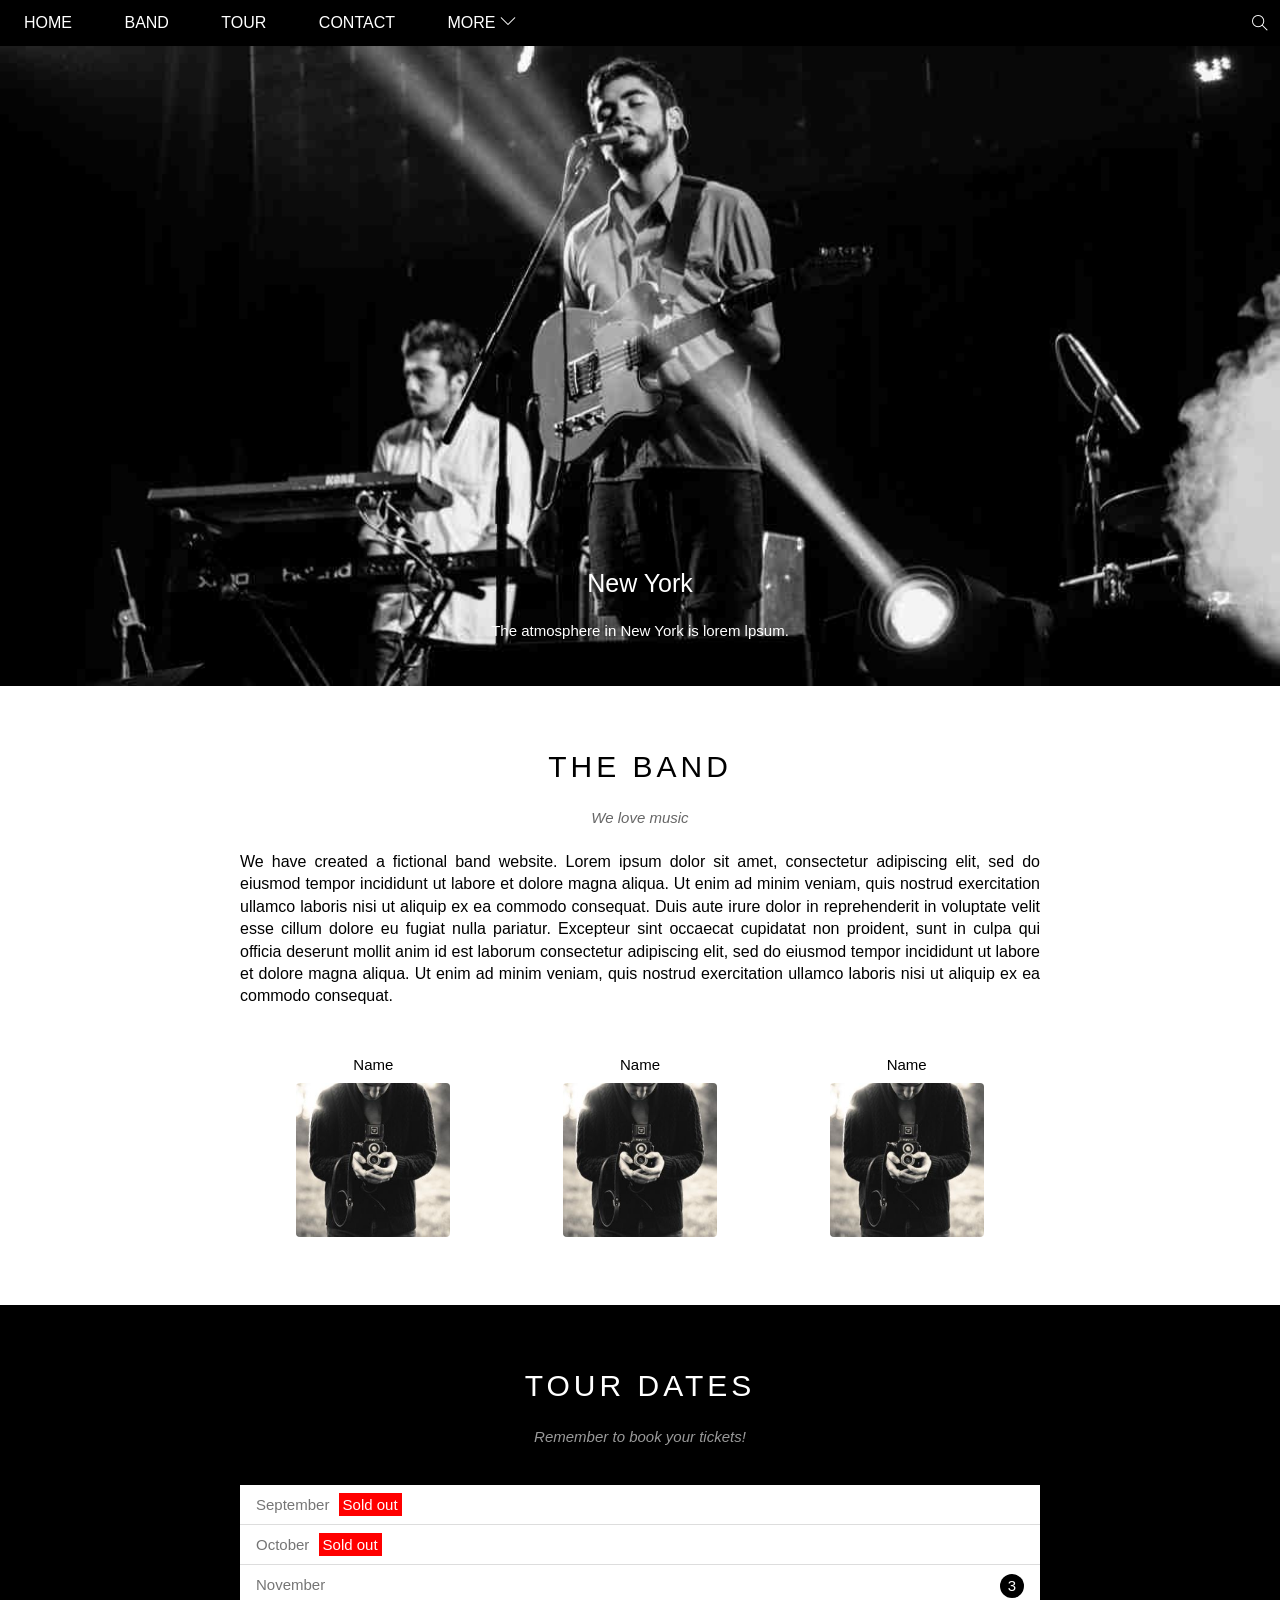
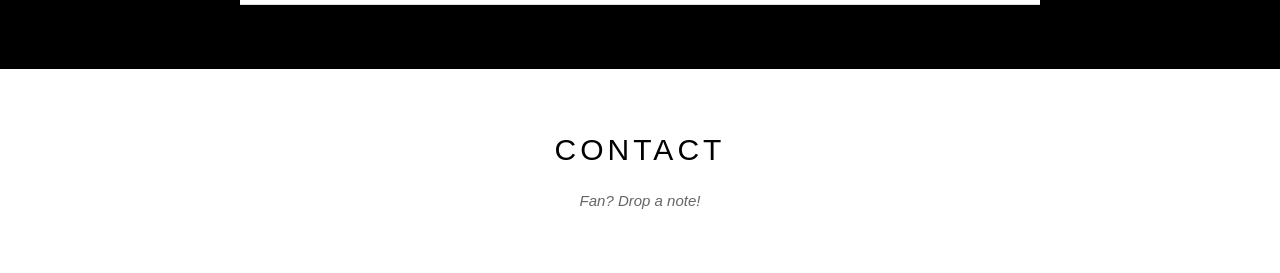
<file: index1.html>
<!DOCTYPE html>
<html lang="en">
<head>
    <meta charset="UTF-8">
    <meta name="viewport" content="width=device-width, initial-scale=1.0">
    <title>Document</title>
    <link rel="stylesheet" href="./assets/css/style1.css">
    <link rel="stylesheet" href="assets/themify-icons-font/themify-icons/themify-icons.css">

</head>
<body>
    <div id="div_main1">
        <div id="header1">
            <ul id="navigation1">
                <li><a href="">Home</a></li>
                <li><a href="">Band</a></li>
                <li><a href="">Tour</a></li>
                <li><a href="">Contact</a></li>
                <li>
                    <a href="">
                        More
                        <i class = "ti-angle-down"></i>
                    </a>
                    <ul class="sub1">
                        <li><a href="">Merchandise</a></li>
                        <li><a href="">Extras</a></li>
                        <li><a href="">Media</a></li>
                    </ul>
                </li>
            </ul>
            <div class = "search-button">
                <i class = "ti-search"></i>                
            </div>
        </div>
        <div id="slider">
            <div class = "text-content">
                <h2 class = "text-heading">New York</h2>
                <div class = "text-description">The atmosphere in New York is lorem lpsum.</div>
            </div>
        </div>

        <div id="content">
            <div class="content-section1">
                <h2 class="content-heading1">THE BAND</h2>
                <p class="content-sub-heading1">We love music</p>
                <p class="about-text1">We have created a fictional band website. Lorem ipsum dolor sit amet, consectetur adipiscing elit, sed do eiusmod tempor incididunt ut labore et dolore magna aliqua. Ut enim ad minim veniam, quis nostrud exercitation ullamco laboris nisi ut aliquip ex ea commodo consequat. Duis aute irure dolor in reprehenderit in voluptate velit esse cillum dolore eu fugiat nulla pariatur. Excepteur sint occaecat cupidatat non proident, sunt in culpa qui officia deserunt mollit anim id est laborum consectetur adipiscing elit, sed do eiusmod tempor incididunt ut labore et dolore magna aliqua. Ut enim ad minim veniam, quis nostrud exercitation ullamco laboris nisi ut aliquip ex ea commodo consequat.</p>
                <div class="members-list1">
                    <!--Ảnh 1-->
                    <div class="member-item1">
                        <p class="member-name1">Name</p>
                        <img src="./assets/img/member.jpg" alt="" class="member-avatar1">
                    </div>
                    <!--Ảnh 2-->
                    <div class="member-item1">
                        <p class="member-name1">Name</p>
                        <img src="./assets/img/member.jpg" alt="" class="member-avatar1">
                    </div>
                    <!--Ảnh 3-->
                    <div class="member-item1">
                        <p class="member-name1">Name</p>
                        <img src="./assets/img/member.jpg" alt="" class="member-avatar1">
                    </div>
                </div>
                <div class="clear"></div>
            </div>
            <!--TOUR SECTION-->
            <div class="tour-section1">
                <div class="content-section1">
                    <h2 class="content-heading1 text-white1">TOUR DATES</h2>
                    <p class="content-sub-heading1 text-white1">Remember to book your tickets!</p>
                    <ul class="tickets-list1">
                        <li>September <span class="sold-out1">Sold out</span></li>
                        <li>October <span class="sold-out1">Sold out</span></li>
                        <li>November <span class="quantity1">3</span></li>
                    </ul>
                </div>
            </div>
            <!--Contact section-->
            <div class="content-section1">
                <h2 class="content-heading1">CONTACT</h2>
                <p class="content-sub-heading1">Fan? Drop a note!</p>
            </div>
        </div>

        <div id="footer">
        </div>
    </div>
</body>
</html>
</file>
<file: assets/css/style.css>
/* Reset CSS */

*{
    padding: 0;
    margin: 0;
    box-sizing: border-box;
}
/* Quy tắc làm menu ẩn hiện là làm nó hiện đã rồi mới xử lí phần ẩn, sau đó mới chỉnh phần di vào thì hiện là sau cùng */
/* Làm thứ tự 
1. Từ ngoài vào trong
2. Từ trên xuống dưới
3. Tổng quan đến chi tiết
*/

/* Đặt ra câu hỏi về
1. Vị trí
2. Kích thước (width, height)
3. Màu sắc
4. Kiểu dáng (kiểu chữ, hình tròn, hình vuông ...) 
*/

.clear{
    clear: both;
}

.text-white{
    color: white !important;
}

.mt-8{
    margin-top: 8px !important;
}
.mt-16{
    margin-top: 16px !important;
}

.row{
    margin-left: -8px;
    margin-right: -8px;
}
/* tạo element giả */
.row::after{
    content: "";
    display: block;
    clear: both;
}

.column{
    float: left;
    padding-left: 8px;
    padding-right: 8px;
}

.column-third{
    width: 33.3333%;
}

.column-half{
    width: 50%;
}

.column-full{
    width: 100%;
}

html{
    scroll-behavior: smooth;
    font-family: Arial, Helvetica, sans-serif; /*set tất cả chữ trong trình duyệt*/
}


#header{
    background-color: black;
    position: fixed;
    top: 0;  /*bám lên trên*/
    left: 0; /*bám sang trái*/
    right: 0; /*bám sang phải*/
    height: 46px;
    z-index: 1; /*nổi phần header lên để khi cuộn không bị chìm vào trong ảnh ở phần slider*/
    /* overflow: hidden; ẩn các thẻ con vượt ngoài phạm vi thẻ cha */
}

#navigation{
    display: inline-block;
}

#navigation li{
    position: relative; /*cho phần chữ menu đúng vào vị trí header*/
}
/* Chỉ ảnh hưởng lớp con trực tiếp */
#navigation > li > a{
    color: white;
    text-transform: uppercase; /*Viết in hoa đối với li cấp 1*/
    line-height: 46.5px; /*đây là thuộc tính giúp cho màu bao quanh chữ khi bôi đen chuột to ra, chữ sẽ mặc định căn giữa cái màu đó, chứ không giúp thẻ a có kích thước, mặc định thẻ a khôg có kích thước*/

}

#navigation > li{
    display: inline-block;
}

/* Ảnh hưởng cả lớp con và lớp cháu */
#navigation li a{   /*Chỉnh toàn bộ mọi thứ của danh sách và thẻ a*/
    text-decoration: none;  /*gạch chân, gạch đứt... cho văn bản*/
    text-align: center;
    padding: 0px 24px;
}

#navigation > li:hover > a{
    color: black;
    background-color: #ccc;
}

#navigation li:hover a{  /*chỉnh cái hiệu ứng di chuột vào chữ nào là đổi màu chữ và có nền xám*/
    display: inline-block;  /*làm cái nền xám nó cao bằng chiều ngang của header*/ /*/*Ban đầu, thẻ a không có kích thước cụ thể. Khi thêm display: inline-block, chiều cao của phần tử a sẽ phù hợp với chiều cao của dòng mà nó nằm trong. Do đó, chiều cao của a sẽ bằng với line-height, tức là 46.5px, làm cho nó phù hợp với chiều cao của #header1.*/
}

#navigation, .sub {
    list-style-type: none; /*bỏ thứ tự liệt kê ở trước các phần tử có trong danh sách (một, hai, ba chấm... hay số 1, 2, 3...)*/
}
#navigation .sub{
    min-width: 160px; 
    display: none; /*ẩn đi phần lựa chọn trong more*/
    position: absolute; /*sub là con của phần navigation, làm cho merchandise,extras, media nó chỉnh theo cha của nó là more*/
    top: 100%; /*cho thêm 2 tham số này của position vào để chắc chắn khoảng cách luôn đúng đối với thẻ cha*/
    left: 0;
    background-color: white;
    box-shadow: 0 0 10px rgba(0, 0, 0, 0.2); /*đổ bóng cho phần xung quanh khối của phần dưới more*/
}
#navigation .sub li:hover{
    color: black;
    background-color: #ccc;
}

/* Di vào li để hiện ul dưới  */
#navigation li:hover .sub{
    display: block;
}

#navigation .sub a{
    color: black;
    padding: 0 12px;
    line-height: 38px;
}
#header .ti-angle-down {  /*chỉnh cái dấu bên cạnh more*/
    font-size: 10px;
}

#header .mobile-menu-btn{
    position: absolute;
    top: 0;
    right: 0;
    display: none;
}

#header .mobile-menu-btn,
#header .search-button{  /*cái khối chứa cái kí hiệu*/
    float: right;
}

#header .search-button:hover{
    background-color: red;
    cursor: pointer;
}

#header .mobile-menu-btn:hover{
    background-color: #ccc;
}

#header .menu-icon:hover{
    color: black;
}

#header .menu-icon,
#header .search-icon{ /*kí hiệu search*/
    color: white;
    font-size: 20px;
    line-height: 46px;
    padding: 0 17px 0 17px;
}

#slider{
    position: relative;
    padding-top: 50%; /*đây là 50% chiều ngang = chiều cao của slider*/
    margin-top: 46px; /*tách cái header với slicer ra để ko bị đè lên nhau*/
    background: url('../../assets/img/slider1.jpg') top center / cover no-repeat;

} 

#slider .text-content{
    position: absolute;
    bottom: 47px;
    color: white;
    left: 50%;
    transform: translateX(-50%);
    text-align: center;
}
#slider .text-heading{
    font-weight: 500; /*Chữ New York mảnh hơn*/
    font-size: 24px;
    margin-bottom: 25px;
}
#slider .text-description{
    font-size: 15px;
    text-shadow: 0 0 1px #000;
}



#content .content-section{
    width: 800px;
    max-width: 100%;
    margin-left: auto;
    padding: 64px 0 112px;
    margin-right: auto;
    padding-right: 16px;
    padding-left: 16px;

}
#content .section-heading{
    text-align: center;
    font-size: 30px;
    font-weight: 500;
    letter-spacing: 4px;   /*khoảng cách giữa các chữ cái*/
}
#content .section-sub-heading{
    text-align: center;
    font-size: 15px;
    font-style: italic;
    margin-top: 25px;
    opacity: 0.6; /*chỉnh độ trong suốt của màu chữ*/
}
#content .about-text{
    margin-top: 25px;
    text-align: justify;
    line-height: 1.4; /*chỉnh độ xít nhau của từng dòng*/
}

#content .members-list{
    margin-top: 48px;
}

#content .member-item{
    float: left; /*cho 3 ảnh thành 1 hàng*/
    width: 33.33333%; /*để cả hàng ảnh thẳng với phần about text*/
    text-align: center;
}

#content .member-name{
    font-size: 15px;
}

#content .member-avatar{
    width: 154px;
    margin-top: 15px;
    border-radius: 4px; /*bo góc ảnh cho tròn*/
}

/*Tour-section*/
.tour-section{
    background-color: black;
}

.tickets-list{
    margin-top: 40px;
    background-color: white;
}

.tickets-list li{
    font-size: 15px;
    padding: 11px 16px;
    border-bottom: 1px solid #ddd; /*dòng kẻ đậm*/
    color: #757575;
    list-style: none;
}

.tickets-list .sold-out{
    background-color: red;
    color: white;
    padding: 3px 4px;
    margin-left: 16px;
}

.tickets-list .quantity{
    float: right;
    width: 24px;
    height: 24px;
    background-color: black;
    color: white;
    border-radius: 50%;
    text-align: center;
    line-height: 24px;
    margin-top: -2px; /*nhờ có float nên mới dùng được giá trị âm và width và height*/
}


/* Places*/
.places-list{
    margin-top: 16px;
    margin-bottom: 48px;
}

.place-img{
    width: 100%;
    display: block;
}
.place-img:hover{
    opacity: 0.6;
}
.place-body{
    padding: 16px;
    font-size: 15px;
    background-color: white;
}
.place-heading{
    font-size: 15px;
    font-weight: 700;

}
.place-time{
    margin-top: 15px;
    color: #757575;
}
.place-desc{
    margin-top: 15px;
    line-height: 1.4;
}
.place-buy-btn{
    color: #fff;
    background-color: #000;
    text-decoration: none;
    padding: 11px 16px;
    display: inline-block;
    margin-top: 15px;
    appearance: none;
}

.place-buy-btn:hover{
    background-color: #ccc;
    color: #000;
}

/* đây là lớp overlay khi mở nút buy tickets => làm mờ giao diện chính */
.modals{
    position: fixed;
    top:0;
    right: 0;
    bottom: 0;
    left: 0;
    background: rgba(0,0,0,0.3);
    display: none;
    align-items: center;
    justify-content: center;
}

.open{
    display: flex;
}

.modal-container{
    background-color: #fff;
    width: 900px; /*mặc định là 900px, khi co nhỏ lại thì sẽ bị tràn ra viền trang web*/
    max-width: calc(100% - 32px); /*để khi thu nhỏ trang web sẽ cách mỗi bên viền trái phải 16px*/
    min-height: 200px;
    position: relative;
    animation: modalFadeIn ease 0.6s; /*gíup chuyển động của khối khi xuất hiện mềm mại hơn*/
    /* animation: tên keyframe (set vị trí bắt đầu chuyển động đến vị trí kết thúc) ease(xuất hiện từ nhanh đến chậm)  0.3s (thời gian thực hiện chuyển động)*/
}

.modal-header{
    background-color: #009688;
    height: 130px;
    display: flex;
    align-items: center;
    justify-content: center;
    font-size: 30px;
    color: #fff;
}

.modal-close{
    position: absolute;
    right: 0;
    top:0;
    color: #fff;
    padding: 16px;
    cursor: pointer;
    opacity: 0.7;
}

.modal-close:hover{
    opacity: 1;
}

.modal-body{
    padding: 16px;

}

.modal-label{
    display: block;
    font-size: 15px;
    margin-bottom: 12px;
}

.modal-input{
    border: 1px solid #ccc;
    width: 100%;
    padding: 10px;
    font-size: 15px;
    margin-bottom: 24px;
}

#buy-tickets{
    background-color: #009688;
    border: none;
    color: white;
    width: 100%;
    font-size: 15px;
    text-transform: uppercase;
    padding: 18px;
    cursor: pointer;
}

#buy-tickets:hover{
    opacity: 0.8;
}

.modal-footer{
    padding: 16px;
    text-align: right;
}

.modal-footer a{
    color: #2196F3;
}
/* set vị trí bắt đầu và kết thúc chuyển động cho animation và độ rõ khi xuất hiện hết */
@keyframes modalFadeIn {
    from {
        transform: translateY(-100px);
        opacity: 0;
    }
    to  {
        transform: translateY(0px);
        opacity: 1;
    }
}

.contact-content{
    margin-top: 48px;
}

.contact-info{
    font-size: 18px;
    line-height: 1.5;
}

.contact-info i{
    width: 30px;
    display: inline-block;
}

.contact-form{
    font-size: 15px;
}

.contact-form .form-control{
    padding: 10px;
    border: 1px solid #ccc;
    width: 100%;
}

.contact-form .form-submit-btn{
    background-color: #000;
    color: white;
    border: 1px solid #ccc;
    padding: 10px 16px;
    float: right;
    cursor: pointer;
}

.map-section img{
    width: 100%;
}

#footer {
    padding: 64px 16px;
    text-align: center;
}

#footer .socials-list{
    font-size: 24px;    
}

#footer .socials-list a{
    text-decoration: none;
    color: rgba(0, 0, 0, 0.6);
}

#footer .socials-list a:hover, #footer .copy-right a:hover{
    opacity: 0.3;
}
#footer .copy-right{
    margin-top: 15px;
    color: rgba(0, 0, 0, 0.6);
}
#footer .copy-right a{
    color: rgba(0, 0, 0, 0.6);

}

/* Tablet & mobile */
@media (max-width: 1023px) {
    .place-buy-btn{
        padding: 15px 16px ;
    }
    .contact-form .form-control{
        padding: 15px;
    }
    .contact-info{
        line-height: 2;
    }
    .socials-list{
        font-size: 48px;
    }
    #footer .socials-list a{
        margin: 0 8px;
    }
    #footer .copy-right a{
        padding: 12px 0;
        display: inline-block;
    }
    #navigation .sub a{
        padding: 5px 12px;
    }
}

/* Mobile */
@media only screen and (max-width: 739px){

    .s-full-width{
        width: 100% !important;
    }

    #navigation{
        display: block;
    }
    #navigation >li {
        display: block;
    }

    #header .search-button{
        display: none;
    }

    #header .mobile-menu-btn{
        display: block;
    }

    #navigation > li:first-child{
        display: inline-block;
    }
    #header{
        overflow: hidden;
    }

    #navigation .sub{
        position: initial;
        background-color: #333;
    }

    #navigation .sub a{
        padding: 5px 41px;
        color: #fff;
    }

    #navigation li a{
        padding: 1px 24px;
    }

    #content .member-item{
        margin-top: 30px;
        width: 100%;
    }

    #content .member-avatar{
        width: 60%;
    }
    .s-col-full{
        width: 100% !important;
    }

    .contact-form{
        margin-top: 32px;
    }

    .s-mt-8{
        margin-top: 8px;
    }

    .place-buy-btn{
        width: 100%;
        text-align: center;
    }
}
</file>
<file: assets/themify-icons-font/themify-icons/themify-icons.css>
@font-face {
	font-family: 'themify';
	src:url('fonts/themify.eot?-fvbane');
	src:url('fonts/themify.eot?#iefix-fvbane') format('embedded-opentype'),
		url('fonts/themify.woff?-fvbane') format('woff'),
		url('fonts/themify.ttf?-fvbane') format('truetype'),
		url('fonts/themify.svg?-fvbane#themify') format('svg');
	font-weight: normal;
	font-style: normal;
}

[class^="ti-"], [class*=" ti-"] {
	font-family: 'themify';
	speak: none;
	font-style: normal;
	font-weight: normal;
	font-variant: normal;
	text-transform: none;
	line-height: 1;

	/* Better Font Rendering =========== */
	-webkit-font-smoothing: antialiased;
	-moz-osx-font-smoothing: grayscale;
}

.ti-wand:before {
	content: "\e600";
}
.ti-volume:before {
	content: "\e601";
}
.ti-user:before {
	content: "\e602";
}
.ti-unlock:before {
	content: "\e603";
}
.ti-unlink:before {
	content: "\e604";
}
.ti-trash:before {
	content: "\e605";
}
.ti-thought:before {
	content: "\e606";
}
.ti-target:before {
	content: "\e607";
}
.ti-tag:before {
	content: "\e608";
}
.ti-tablet:before {
	content: "\e609";
}
.ti-star:before {
	content: "\e60a";
}
.ti-spray:before {
	content: "\e60b";
}
.ti-signal:before {
	content: "\e60c";
}
.ti-shopping-cart:before {
	content: "\e60d";
}
.ti-shopping-cart-full:before {
	content: "\e60e";
}
.ti-settings:before {
	content: "\e60f";
}
.ti-search:before {
	content: "\e610";
}
.ti-zoom-in:before {
	content: "\e611";
}
.ti-zoom-out:before {
	content: "\e612";
}
.ti-cut:before {
	content: "\e613";
}
.ti-ruler:before {
	content: "\e614";
}
.ti-ruler-pencil:before {
	content: "\e615";
}
.ti-ruler-alt:before {
	content: "\e616";
}
.ti-bookmark:before {
	content: "\e617";
}
.ti-bookmark-alt:before {
	content: "\e618";
}
.ti-reload:before {
	content: "\e619";
}
.ti-plus:before {
	content: "\e61a";
}
.ti-pin:before {
	content: "\e61b";
}
.ti-pencil:before {
	content: "\e61c";
}
.ti-pencil-alt:before {
	content: "\e61d";
}
.ti-paint-roller:before {
	content: "\e61e";
}
.ti-paint-bucket:before {
	content: "\e61f";
}
.ti-na:before {
	content: "\e620";
}
.ti-mobile:before {
	content: "\e621";
}
.ti-minus:before {
	content: "\e622";
}
.ti-medall:before {
	content: "\e623";
}
.ti-medall-alt:before {
	content: "\e624";
}
.ti-marker:before {
	content: "\e625";
}
.ti-marker-alt:before {
	content: "\e626";
}
.ti-arrow-up:before {
	content: "\e627";
}
.ti-arrow-right:before {
	content: "\e628";
}
.ti-arrow-left:before {
	content: "\e629";
}
.ti-arrow-down:before {
	content: "\e62a";
}
.ti-lock:before {
	content: "\e62b";
}
.ti-location-arrow:before {
	content: "\e62c";
}
.ti-link:before {
	content: "\e62d";
}
.ti-layout:before {
	content: "\e62e";
}
.ti-layers:before {
	content: "\e62f";
}
.ti-layers-alt:before {
	content: "\e630";
}
.ti-key:before {
	content: "\e631";
}
.ti-import:before {
	content: "\e632";
}
.ti-image:before {
	content: "\e633";
}
.ti-heart:before {
	content: "\e634";
}
.ti-heart-broken:before {
	content: "\e635";
}
.ti-hand-stop:before {
	content: "\e636";
}
.ti-hand-open:before {
	content: "\e637";
}
.ti-hand-drag:before {
	content: "\e638";
}
.ti-folder:before {
	content: "\e639";
}
.ti-flag:before {
	content: "\e63a";
}
.ti-flag-alt:before {
	content: "\e63b";
}
.ti-flag-alt-2:before {
	content: "\e63c";
}
.ti-eye:before {
	content: "\e63d";
}
.ti-export:before {
	content: "\e63e";
}
.ti-exchange-vertical:before {
	content: "\e63f";
}
.ti-desktop:before {
	content: "\e640";
}
.ti-cup:before {
	content: "\e641";
}
.ti-crown:before {
	content: "\e642";
}
.ti-comments:before {
	content: "\e643";
}
.ti-comment:before {
	content: "\e644";
}
.ti-comment-alt:before {
	content: "\e645";
}
.ti-close:before {
	content: "\e646";
}
.ti-clip:before {
	content: "\e647";
}
.ti-angle-up:before {
	content: "\e648";
}
.ti-angle-right:before {
	content: "\e649";
}
.ti-angle-left:before {
	content: "\e64a";
}
.ti-angle-down:before {
	content: "\e64b";
}
.ti-check:before {
	content: "\e64c";
}
.ti-check-box:before {
	content: "\e64d";
}
.ti-camera:before {
	content: "\e64e";
}
.ti-announcement:before {
	content: "\e64f";
}
.ti-brush:before {
	content: "\e650";
}
.ti-briefcase:before {
	content: "\e651";
}
.ti-bolt:before {
	content: "\e652";
}
.ti-bolt-alt:before {
	content: "\e653";
}
.ti-blackboard:before {
	content: "\e654";
}
.ti-bag:before {
	content: "\e655";
}
.ti-move:before {
	content: "\e656";
}
.ti-arrows-vertical:before {
	content: "\e657";
}
.ti-arrows-horizontal:before {
	content: "\e658";
}
.ti-fullscreen:before {
	content: "\e659";
}
.ti-arrow-top-right:before {
	content: "\e65a";
}
.ti-arrow-top-left:before {
	content: "\e65b";
}
.ti-arrow-circle-up:before {
	content: "\e65c";
}
.ti-arrow-circle-right:before {
	content: "\e65d";
}
.ti-arrow-circle-left:before {
	content: "\e65e";
}
.ti-arrow-circle-down:before {
	content: "\e65f";
}
.ti-angle-double-up:before {
	content: "\e660";
}
.ti-angle-double-right:before {
	content: "\e661";
}
.ti-angle-double-left:before {
	content: "\e662";
}
.ti-angle-double-down:before {
	content: "\e663";
}
.ti-zip:before {
	content: "\e664";
}
.ti-world:before {
	content: "\e665";
}
.ti-wheelchair:before {
	content: "\e666";
}
.ti-view-list:before {
	content: "\e667";
}
.ti-view-list-alt:before {
	content: "\e668";
}
.ti-view-grid:before {
	content: "\e669";
}
.ti-uppercase:before {
	content: "\e66a";
}
.ti-upload:before {
	content: "\e66b";
}
.ti-underline:before {
	content: "\e66c";
}
.ti-truck:before {
	content: "\e66d";
}
.ti-timer:before {
	content: "\e66e";
}
.ti-ticket:before {
	content: "\e66f";
}
.ti-thumb-up:before {
	content: "\e670";
}
.ti-thumb-down:before {
	content: "\e671";
}
.ti-text:before {
	content: "\e672";
}
.ti-stats-up:before {
	content: "\e673";
}
.ti-stats-down:before {
	content: "\e674";
}
.ti-split-v:before {
	content: "\e675";
}
.ti-split-h:before {
	content: "\e676";
}
.ti-smallcap:before {
	content: "\e677";
}
.ti-shine:before {
	content: "\e678";
}
.ti-shift-right:before {
	content: "\e679";
}
.ti-shift-left:before {
	content: "\e67a";
}
.ti-shield:before {
	content: "\e67b";
}
.ti-notepad:before {
	content: "\e67c";
}
.ti-server:before {
	content: "\e67d";
}
.ti-quote-right:before {
	content: "\e67e";
}
.ti-quote-left:before {
	content: "\e67f";
}
.ti-pulse:before {
	content: "\e680";
}
.ti-printer:before {
	content: "\e681";
}
.ti-power-off:before {
	content: "\e682";
}
.ti-plug:before {
	content: "\e683";
}
.ti-pie-chart:before {
	content: "\e684";
}
.ti-paragraph:before {
	content: "\e685";
}
.ti-panel:before {
	content: "\e686";
}
.ti-package:before {
	content: "\e687";
}
.ti-music:before {
	content: "\e688";
}
.ti-music-alt:before {
	content: "\e689";
}
.ti-mouse:before {
	content: "\e68a";
}
.ti-mouse-alt:before {
	content: "\e68b";
}
.ti-money:before {
	content: "\e68c";
}
.ti-microphone:before {
	content: "\e68d";
}
.ti-menu:before {
	content: "\e68e";
}
.ti-menu-alt:before {
	content: "\e68f";
}
.ti-map:before {
	content: "\e690";
}
.ti-map-alt:before {
	content: "\e691";
}
.ti-loop:before {
	content: "\e692";
}
.ti-location-pin:before {
	content: "\e693";
}
.ti-list:before {
	content: "\e694";
}
.ti-light-bulb:before {
	content: "\e695";
}
.ti-Italic:before {
	content: "\e696";
}
.ti-info:before {
	content: "\e697";
}
.ti-infinite:before {
	content: "\e698";
}
.ti-id-badge:before {
	content: "\e699";
}
.ti-hummer:before {
	content: "\e69a";
}
.ti-home:before {
	content: "\e69b";
}
.ti-help:before {
	content: "\e69c";
}
.ti-headphone:before {
	content: "\e69d";
}
.ti-harddrives:before {
	content: "\e69e";
}
.ti-harddrive:before {
	content: "\e69f";
}
.ti-gift:before {
	content: "\e6a0";
}
.ti-game:before {
	content: "\e6a1";
}
.ti-filter:before {
	content: "\e6a2";
}
.ti-files:before {
	content: "\e6a3";
}
.ti-file:before {
	content: "\e6a4";
}
.ti-eraser:before {
	content: "\e6a5";
}
.ti-envelope:before {
	content: "\e6a6";
}
.ti-download:before {
	content: "\e6a7";
}
.ti-direction:before {
	content: "\e6a8";
}
.ti-direction-alt:before {
	content: "\e6a9";
}
.ti-dashboard:before {
	content: "\e6aa";
}
.ti-control-stop:before {
	content: "\e6ab";
}
.ti-control-shuffle:before {
	content: "\e6ac";
}
.ti-control-play:before {
	content: "\e6ad";
}
.ti-control-pause:before {
	content: "\e6ae";
}
.ti-control-forward:before {
	content: "\e6af";
}
.ti-control-backward:before {
	content: "\e6b0";
}
.ti-cloud:before {
	content: "\e6b1";
}
.ti-cloud-up:before {
	content: "\e6b2";
}
.ti-cloud-down:before {
	content: "\e6b3";
}
.ti-clipboard:before {
	content: "\e6b4";
}
.ti-car:before {
	content: "\e6b5";
}
.ti-calendar:before {
	content: "\e6b6";
}
.ti-book:before {
	content: "\e6b7";
}
.ti-bell:before {
	content: "\e6b8";
}
.ti-basketball:before {
	content: "\e6b9";
}
.ti-bar-chart:before {
	content: "\e6ba";
}
.ti-bar-chart-alt:before {
	content: "\e6bb";
}
.ti-back-right:before {
	content: "\e6bc";
}
.ti-back-left:before {
	content: "\e6bd";
}
.ti-arrows-corner:before {
	content: "\e6be";
}
.ti-archive:before {
	content: "\e6bf";
}
.ti-anchor:before {
	content: "\e6c0";
}
.ti-align-right:before {
	content: "\e6c1";
}
.ti-align-left:before {
	content: "\e6c2";
}
.ti-align-justify:before {
	content: "\e6c3";
}
.ti-align-center:before {
	content: "\e6c4";
}
.ti-alert:before {
	content: "\e6c5";
}
.ti-alarm-clock:before {
	content: "\e6c6";
}
.ti-agenda:before {
	content: "\e6c7";
}
.ti-write:before {
	content: "\e6c8";
}
.ti-window:before {
	content: "\e6c9";
}
.ti-widgetized:before {
	content: "\e6ca";
}
.ti-widget:before {
	content: "\e6cb";
}
.ti-widget-alt:before {
	content: "\e6cc";
}
.ti-wallet:before {
	content: "\e6cd";
}
.ti-video-clapper:before {
	content: "\e6ce";
}
.ti-video-camera:before {
	content: "\e6cf";
}
.ti-vector:before {
	content: "\e6d0";
}
.ti-themify-logo:before {
	content: "\e6d1";
}
.ti-themify-favicon:before {
	content: "\e6d2";
}
.ti-themify-favicon-alt:before {
	content: "\e6d3";
}
.ti-support:before {
	content: "\e6d4";
}
.ti-stamp:before {
	content: "\e6d5";
}
.ti-split-v-alt:before {
	content: "\e6d6";
}
.ti-slice:before {
	content: "\e6d7";
}
.ti-shortcode:before {
	content: "\e6d8";
}
.ti-shift-right-alt:before {
	content: "\e6d9";
}
.ti-shift-left-alt:before {
	content: "\e6da";
}
.ti-ruler-alt-2:before {
	content: "\e6db";
}
.ti-receipt:before {
	content: "\e6dc";
}
.ti-pin2:before {
	content: "\e6dd";
}
.ti-pin-alt:before {
	content: "\e6de";
}
.ti-pencil-alt2:before {
	content: "\e6df";
}
.ti-palette:before {
	content: "\e6e0";
}
.ti-more:before {
	content: "\e6e1";
}
.ti-more-alt:before {
	content: "\e6e2";
}
.ti-microphone-alt:before {
	content: "\e6e3";
}
.ti-magnet:before {
	content: "\e6e4";
}
.ti-line-double:before {
	content: "\e6e5";
}
.ti-line-dotted:before {
	content: "\e6e6";
}
.ti-line-dashed:before {
	content: "\e6e7";
}
.ti-layout-width-full:before {
	content: "\e6e8";
}
.ti-layout-width-default:before {
	content: "\e6e9";
}
.ti-layout-width-default-alt:before {
	content: "\e6ea";
}
.ti-layout-tab:before {
	content: "\e6eb";
}
.ti-layout-tab-window:before {
	content: "\e6ec";
}
.ti-layout-tab-v:before {
	content: "\e6ed";
}
.ti-layout-tab-min:before {
	content: "\e6ee";
}
.ti-layout-slider:before {
	content: "\e6ef";
}
.ti-layout-slider-alt:before {
	content: "\e6f0";
}
.ti-layout-sidebar-right:before {
	content: "\e6f1";
}
.ti-layout-sidebar-none:before {
	content: "\e6f2";
}
.ti-layout-sidebar-left:before {
	content: "\e6f3";
}
.ti-layout-placeholder:before {
	content: "\e6f4";
}
.ti-layout-menu:before {
	content: "\e6f5";
}
.ti-layout-menu-v:before {
	content: "\e6f6";
}
.ti-layout-menu-separated:before {
	content: "\e6f7";
}
.ti-layout-menu-full:before {
	content: "\e6f8";
}
.ti-layout-media-right-alt:before {
	content: "\e6f9";
}
.ti-layout-media-right:before {
	content: "\e6fa";
}
.ti-layout-media-overlay:before {
	content: "\e6fb";
}
.ti-layout-media-overlay-alt:before {
	content: "\e6fc";
}
.ti-layout-media-overlay-alt-2:before {
	content: "\e6fd";
}
.ti-layout-media-left-alt:before {
	content: "\e6fe";
}
.ti-layout-media-left:before {
	content: "\e6ff";
}
.ti-layout-media-center-alt:before {
	content: "\e700";
}
.ti-layout-media-center:before {
	content: "\e701";
}
.ti-layout-list-thumb:before {
	content: "\e702";
}
.ti-layout-list-thumb-alt:before {
	content: "\e703";
}
.ti-layout-list-post:before {
	content: "\e704";
}
.ti-layout-list-large-image:before {
	content: "\e705";
}
.ti-layout-line-solid:before {
	content: "\e706";
}
.ti-layout-grid4:before {
	content: "\e707";
}
.ti-layout-grid3:before {
	content: "\e708";
}
.ti-layout-grid2:before {
	content: "\e709";
}
.ti-layout-grid2-thumb:before {
	content: "\e70a";
}
.ti-layout-cta-right:before {
	content: "\e70b";
}
.ti-layout-cta-left:before {
	content: "\e70c";
}
.ti-layout-cta-center:before {
	content: "\e70d";
}
.ti-layout-cta-btn-right:before {
	content: "\e70e";
}
.ti-layout-cta-btn-left:before {
	content: "\e70f";
}
.ti-layout-column4:before {
	content: "\e710";
}
.ti-layout-column3:before {
	content: "\e711";
}
.ti-layout-column2:before {
	content: "\e712";
}
.ti-layout-accordion-separated:before {
	content: "\e713";
}
.ti-layout-accordion-merged:before {
	content: "\e714";
}
.ti-layout-accordion-list:before {
	content: "\e715";
}
.ti-ink-pen:before {
	content: "\e716";
}
.ti-info-alt:before {
	content: "\e717";
}
.ti-help-alt:before {
	content: "\e718";
}
.ti-headphone-alt:before {
	content: "\e719";
}
.ti-hand-point-up:before {
	content: "\e71a";
}
.ti-hand-point-right:before {
	content: "\e71b";
}
.ti-hand-point-left:before {
	content: "\e71c";
}
.ti-hand-point-down:before {
	content: "\e71d";
}
.ti-gallery:before {
	content: "\e71e";
}
.ti-face-smile:before {
	content: "\e71f";
}
.ti-face-sad:before {
	content: "\e720";
}
.ti-credit-card:before {
	content: "\e721";
}
.ti-control-skip-forward:before {
	content: "\e722";
}
.ti-control-skip-backward:before {
	content: "\e723";
}
.ti-control-record:before {
	content: "\e724";
}
.ti-control-eject:before {
	content: "\e725";
}
.ti-comments-smiley:before {
	content: "\e726";
}
.ti-brush-alt:before {
	content: "\e727";
}
.ti-youtube:before {
	content: "\e728";
}
.ti-vimeo:before {
	content: "\e729";
}
.ti-twitter:before {
	content: "\e72a";
}
.ti-time:before {
	content: "\e72b";
}
.ti-tumblr:before {
	content: "\e72c";
}
.ti-skype:before {
	content: "\e72d";
}
.ti-share:before {
	content: "\e72e";
}
.ti-share-alt:before {
	content: "\e72f";
}
.ti-rocket:before {
	content: "\e730";
}
.ti-pinterest:before {
	content: "\e731";
}
.ti-new-window:before {
	content: "\e732";
}
.ti-microsoft:before {
	content: "\e733";
}
.ti-list-ol:before {
	content: "\e734";
}
.ti-linkedin:before {
	content: "\e735";
}
.ti-layout-sidebar-2:before {
	content: "\e736";
}
.ti-layout-grid4-alt:before {
	content: "\e737";
}
.ti-layout-grid3-alt:before {
	content: "\e738";
}
.ti-layout-grid2-alt:before {
	content: "\e739";
}
.ti-layout-column4-alt:before {
	content: "\e73a";
}
.ti-layout-column3-alt:before {
	content: "\e73b";
}
.ti-layout-column2-alt:before {
	content: "\e73c";
}
.ti-instagram:before {
	content: "\e73d";
}
.ti-google:before {
	content: "\e73e";
}
.ti-github:before {
	content: "\e73f";
}
.ti-flickr:before {
	content: "\e740";
}
.ti-facebook:before {
	content: "\e741";
}
.ti-dropbox:before {
	content: "\e742";
}
.ti-dribbble:before {
	content: "\e743";
}
.ti-apple:before {
	content: "\e744";
}
.ti-android:before {
	content: "\e745";
}
.ti-save:before {
	content: "\e746";
}
.ti-save-alt:before {
	content: "\e747";
}
.ti-yahoo:before {
	content: "\e748";
}
.ti-wordpress:before {
	content: "\e749";
}
.ti-vimeo-alt:before {
	content: "\e74a";
}
.ti-twitter-alt:before {
	content: "\e74b";
}
.ti-tumblr-alt:before {
	content: "\e74c";
}
.ti-trello:before {
	content: "\e74d";
}
.ti-stack-overflow:before {
	content: "\e74e";
}
.ti-soundcloud:before {
	content: "\e74f";
}
.ti-sharethis:before {
	content: "\e750";
}
.ti-sharethis-alt:before {
	content: "\e751";
}
.ti-reddit:before {
	content: "\e752";
}
.ti-pinterest-alt:before {
	content: "\e753";
}
.ti-microsoft-alt:before {
	content: "\e754";
}
.ti-linux:before {
	content: "\e755";
}
.ti-jsfiddle:before {
	content: "\e756";
}
.ti-joomla:before {
	content: "\e757";
}
.ti-html5:before {
	content: "\e758";
}
.ti-flickr-alt:before {
	content: "\e759";
}
.ti-email:before {
	content: "\e75a";
}
.ti-drupal:before {
	content: "\e75b";
}
.ti-dropbox-alt:before {
	content: "\e75c";
}
.ti-css3:before {
	content: "\e75d";
}
.ti-rss:before {
	content: "\e75e";
}
.ti-rss-alt:before {
	content: "\e75f";
}
</file>
<file: assets/themify-icons-font/themify-icons/demo-files/demo.css>
body {
	font: normal 1em/1.5em Arial, Helvetica, sans-serif;
	max-width: 90%;
	margin: 30px auto 0;
}
h1, h3 {
	font-weight: normal;
}
h3 {
	font-size: 1.4;
	text-transform: uppercase;
	letter-spacing: 1px;
}

.icon-section {
	margin: 0 0 3em;
	clear: both;
	overflow: hidden;
}
.icon-container {
	width: 240px; 
	padding: .7em 0;
	float: left; 
	position: relative;
	text-align: left;
}
.icon-container [class^="ti-"], 
.icon-container [class*=" ti-"] {
	color: #000;
	position: absolute;
	margin-top: 3px;
	transition: .3s;
}
.icon-container:hover [class^="ti-"],
.icon-container:hover [class*=" ti-"] {
	font-size: 2.2em;
	margin-top: -5px;
}
.icon-container:hover .icon-name {
	color: #000;
}
.icon-name {
	color: #aaa;
	margin-left: 35px;
	font-size: .8em;
	transition: .3s;
}
.icon-container:hover .icon-name {
	margin-left: 45px;
}
</file>
<file: assets/themify-icons-font/themify-icons/ie7/ie7.css>
.ti-wand {
	*zoom: expression(this.runtimeStyle['zoom'] = '1', this.innerHTML = '&#xe600;');
}
.ti-volume {
	*zoom: expression(this.runtimeStyle['zoom'] = '1', this.innerHTML = '&#xe601;');
}
.ti-user {
	*zoom: expression(this.runtimeStyle['zoom'] = '1', this.innerHTML = '&#xe602;');
}
.ti-unlock {
	*zoom: expression(this.runtimeStyle['zoom'] = '1', this.innerHTML = '&#xe603;');
}
.ti-unlink {
	*zoom: expression(this.runtimeStyle['zoom'] = '1', this.innerHTML = '&#xe604;');
}
.ti-trash {
	*zoom: expression(this.runtimeStyle['zoom'] = '1', this.innerHTML = '&#xe605;');
}
.ti-thought {
	*zoom: expression(this.runtimeStyle['zoom'] = '1', this.innerHTML = '&#xe606;');
}
.ti-target {
	*zoom: expression(this.runtimeStyle['zoom'] = '1', this.innerHTML = '&#xe607;');
}
.ti-tag {
	*zoom: expression(this.runtimeStyle['zoom'] = '1', this.innerHTML = '&#xe608;');
}
.ti-tablet {
	*zoom: expression(this.runtimeStyle['zoom'] = '1', this.innerHTML = '&#xe609;');
}
.ti-star {
	*zoom: expression(this.runtimeStyle['zoom'] = '1', this.innerHTML = '&#xe60a;');
}
.ti-spray {
	*zoom: expression(this.runtimeStyle['zoom'] = '1', this.innerHTML = '&#xe60b;');
}
.ti-signal {
	*zoom: expression(this.runtimeStyle['zoom'] = '1', this.innerHTML = '&#xe60c;');
}
.ti-shopping-cart {
	*zoom: expression(this.runtimeStyle['zoom'] = '1', this.innerHTML = '&#xe60d;');
}
.ti-shopping-cart-full {
	*zoom: expression(this.runtimeStyle['zoom'] = '1', this.innerHTML = '&#xe60e;');
}
.ti-settings {
	*zoom: expression(this.runtimeStyle['zoom'] = '1', this.innerHTML = '&#xe60f;');
}
.ti-search {
	*zoom: expression(this.runtimeStyle['zoom'] = '1', this.innerHTML = '&#xe610;');
}
.ti-zoom-in {
	*zoom: expression(this.runtimeStyle['zoom'] = '1', this.innerHTML = '&#xe611;');
}
.ti-zoom-out {
	*zoom: expression(this.runtimeStyle['zoom'] = '1', this.innerHTML = '&#xe612;');
}
.ti-cut {
	*zoom: expression(this.runtimeStyle['zoom'] = '1', this.innerHTML = '&#xe613;');
}
.ti-ruler {
	*zoom: expression(this.runtimeStyle['zoom'] = '1', this.innerHTML = '&#xe614;');
}
.ti-ruler-pencil {
	*zoom: expression(this.runtimeStyle['zoom'] = '1', this.innerHTML = '&#xe615;');
}
.ti-ruler-alt {
	*zoom: expression(this.runtimeStyle['zoom'] = '1', this.innerHTML = '&#xe616;');
}
.ti-bookmark {
	*zoom: expression(this.runtimeStyle['zoom'] = '1', this.innerHTML = '&#xe617;');
}
.ti-bookmark-alt {
	*zoom: expression(this.runtimeStyle['zoom'] = '1', this.innerHTML = '&#xe618;');
}
.ti-reload {
	*zoom: expression(this.runtimeStyle['zoom'] = '1', this.innerHTML = '&#xe619;');
}
.ti-plus {
	*zoom: expression(this.runtimeStyle['zoom'] = '1', this.innerHTML = '&#xe61a;');
}
.ti-pin {
	*zoom: expression(this.runtimeStyle['zoom'] = '1', this.innerHTML = '&#xe61b;');
}
.ti-pencil {
	*zoom: expression(this.runtimeStyle['zoom'] = '1', this.innerHTML = '&#xe61c;');
}
.ti-pencil-alt {
	*zoom: expression(this.runtimeStyle['zoom'] = '1', this.innerHTML = '&#xe61d;');
}
.ti-paint-roller {
	*zoom: expression(this.runtimeStyle['zoom'] = '1', this.innerHTML = '&#xe61e;');
}
.ti-paint-bucket {
	*zoom: expression(this.runtimeStyle['zoom'] = '1', this.innerHTML = '&#xe61f;');
}
.ti-na {
	*zoom: expression(this.runtimeStyle['zoom'] = '1', this.innerHTML = '&#xe620;');
}
.ti-mobile {
	*zoom: expression(this.runtimeStyle['zoom'] = '1', this.innerHTML = '&#xe621;');
}
.ti-minus {
	*zoom: expression(this.runtimeStyle['zoom'] = '1', this.innerHTML = '&#xe622;');
}
.ti-medall {
	*zoom: expression(this.runtimeStyle['zoom'] = '1', this.innerHTML = '&#xe623;');
}
.ti-medall-alt {
	*zoom: expression(this.runtimeStyle['zoom'] = '1', this.innerHTML = '&#xe624;');
}
.ti-marker {
	*zoom: expression(this.runtimeStyle['zoom'] = '1', this.innerHTML = '&#xe625;');
}
.ti-marker-alt {
	*zoom: expression(this.runtimeStyle['zoom'] = '1', this.innerHTML = '&#xe626;');
}
.ti-arrow-up {
	*zoom: expression(this.runtimeStyle['zoom'] = '1', this.innerHTML = '&#xe627;');
}
.ti-arrow-right {
	*zoom: expression(this.runtimeStyle['zoom'] = '1', this.innerHTML = '&#xe628;');
}
.ti-arrow-left {
	*zoom: expression(this.runtimeStyle['zoom'] = '1', this.innerHTML = '&#xe629;');
}
.ti-arrow-down {
	*zoom: expression(this.runtimeStyle['zoom'] = '1', this.innerHTML = '&#xe62a;');
}
.ti-lock {
	*zoom: expression(this.runtimeStyle['zoom'] = '1', this.innerHTML = '&#xe62b;');
}
.ti-location-arrow {
	*zoom: expression(this.runtimeStyle['zoom'] = '1', this.innerHTML = '&#xe62c;');
}
.ti-link {
	*zoom: expression(this.runtimeStyle['zoom'] = '1', this.innerHTML = '&#xe62d;');
}
.ti-layout {
	*zoom: expression(this.runtimeStyle['zoom'] = '1', this.innerHTML = '&#xe62e;');
}
.ti-layers {
	*zoom: expression(this.runtimeStyle['zoom'] = '1', this.innerHTML = '&#xe62f;');
}
.ti-layers-alt {
	*zoom: expression(this.runtimeStyle['zoom'] = '1', this.innerHTML = '&#xe630;');
}
.ti-key {
	*zoom: expression(this.runtimeStyle['zoom'] = '1', this.innerHTML = '&#xe631;');
}
.ti-import {
	*zoom: expression(this.runtimeStyle['zoom'] = '1', this.innerHTML = '&#xe632;');
}
.ti-image {
	*zoom: expression(this.runtimeStyle['zoom'] = '1', this.innerHTML = '&#xe633;');
}
.ti-heart {
	*zoom: expression(this.runtimeStyle['zoom'] = '1', this.innerHTML = '&#xe634;');
}
.ti-heart-broken {
	*zoom: expression(this.runtimeStyle['zoom'] = '1', this.innerHTML = '&#xe635;');
}
.ti-hand-stop {
	*zoom: expression(this.runtimeStyle['zoom'] = '1', this.innerHTML = '&#xe636;');
}
.ti-hand-open {
	*zoom: expression(this.runtimeStyle['zoom'] = '1', this.innerHTML = '&#xe637;');
}
.ti-hand-drag {
	*zoom: expression(this.runtimeStyle['zoom'] = '1', this.innerHTML = '&#xe638;');
}
.ti-folder {
	*zoom: expression(this.runtimeStyle['zoom'] = '1', this.innerHTML = '&#xe639;');
}
.ti-flag {
	*zoom: expression(this.runtimeStyle['zoom'] = '1', this.innerHTML = '&#xe63a;');
}
.ti-flag-alt {
	*zoom: expression(this.runtimeStyle['zoom'] = '1', this.innerHTML = '&#xe63b;');
}
.ti-flag-alt-2 {
	*zoom: expression(this.runtimeStyle['zoom'] = '1', this.innerHTML = '&#xe63c;');
}
.ti-eye {
	*zoom: expression(this.runtimeStyle['zoom'] = '1', this.innerHTML = '&#xe63d;');
}
.ti-export {
	*zoom: expression(this.runtimeStyle['zoom'] = '1', this.innerHTML = '&#xe63e;');
}
.ti-exchange-vertical {
	*zoom: expression(this.runtimeStyle['zoom'] = '1', this.innerHTML = '&#xe63f;');
}
.ti-desktop {
	*zoom: expression(this.runtimeStyle['zoom'] = '1', this.innerHTML = '&#xe640;');
}
.ti-cup {
	*zoom: expression(this.runtimeStyle['zoom'] = '1', this.innerHTML = '&#xe641;');
}
.ti-crown {
	*zoom: expression(this.runtimeStyle['zoom'] = '1', this.innerHTML = '&#xe642;');
}
.ti-comments {
	*zoom: expression(this.runtimeStyle['zoom'] = '1', this.innerHTML = '&#xe643;');
}
.ti-comment {
	*zoom: expression(this.runtimeStyle['zoom'] = '1', this.innerHTML = '&#xe644;');
}
.ti-comment-alt {
	*zoom: expression(this.runtimeStyle['zoom'] = '1', this.innerHTML = '&#xe645;');
}
.ti-close {
	*zoom: expression(this.runtimeStyle['zoom'] = '1', this.innerHTML = '&#xe646;');
}
.ti-clip {
	*zoom: expression(this.runtimeStyle['zoom'] = '1', this.innerHTML = '&#xe647;');
}
.ti-angle-up {
	*zoom: expression(this.runtimeStyle['zoom'] = '1', this.innerHTML = '&#xe648;');
}
.ti-angle-right {
	*zoom: expression(this.runtimeStyle['zoom'] = '1', this.innerHTML = '&#xe649;');
}
.ti-angle-left {
	*zoom: expression(this.runtimeStyle['zoom'] = '1', this.innerHTML = '&#xe64a;');
}
.ti-angle-down {
	*zoom: expression(this.runtimeStyle['zoom'] = '1', this.innerHTML = '&#xe64b;');
}
.ti-check {
	*zoom: expression(this.runtimeStyle['zoom'] = '1', this.innerHTML = '&#xe64c;');
}
.ti-check-box {
	*zoom: expression(this.runtimeStyle['zoom'] = '1', this.innerHTML = '&#xe64d;');
}
.ti-camera {
	*zoom: expression(this.runtimeStyle['zoom'] = '1', this.innerHTML = '&#xe64e;');
}
.ti-announcement {
	*zoom: expression(this.runtimeStyle['zoom'] = '1', this.innerHTML = '&#xe64f;');
}
.ti-brush {
	*zoom: expression(this.runtimeStyle['zoom'] = '1', this.innerHTML = '&#xe650;');
}
.ti-briefcase {
	*zoom: expression(this.runtimeStyle['zoom'] = '1', this.innerHTML = '&#xe651;');
}
.ti-bolt {
	*zoom: expression(this.runtimeStyle['zoom'] = '1', this.innerHTML = '&#xe652;');
}
.ti-bolt-alt {
	*zoom: expression(this.runtimeStyle['zoom'] = '1', this.innerHTML = '&#xe653;');
}
.ti-blackboard {
	*zoom: expression(this.runtimeStyle['zoom'] = '1', this.innerHTML = '&#xe654;');
}
.ti-bag {
	*zoom: expression(this.runtimeStyle['zoom'] = '1', this.innerHTML = '&#xe655;');
}
.ti-move {
	*zoom: expression(this.runtimeStyle['zoom'] = '1', this.innerHTML = '&#xe656;');
}
.ti-arrows-vertical {
	*zoom: expression(this.runtimeStyle['zoom'] = '1', this.innerHTML = '&#xe657;');
}
.ti-arrows-horizontal {
	*zoom: expression(this.runtimeStyle['zoom'] = '1', this.innerHTML = '&#xe658;');
}
.ti-fullscreen {
	*zoom: expression(this.runtimeStyle['zoom'] = '1', this.innerHTML = '&#xe659;');
}
.ti-arrow-top-right {
	*zoom: expression(this.runtimeStyle['zoom'] = '1', this.innerHTML = '&#xe65a;');
}
.ti-arrow-top-left {
	*zoom: expression(this.runtimeStyle['zoom'] = '1', this.innerHTML = '&#xe65b;');
}
.ti-arrow-circle-up {
	*zoom: expression(this.runtimeStyle['zoom'] = '1', this.innerHTML = '&#xe65c;');
}
.ti-arrow-circle-right {
	*zoom: expression(this.runtimeStyle['zoom'] = '1', this.innerHTML = '&#xe65d;');
}
.ti-arrow-circle-left {
	*zoom: expression(this.runtimeStyle['zoom'] = '1', this.innerHTML = '&#xe65e;');
}
.ti-arrow-circle-down {
	*zoom: expression(this.runtimeStyle['zoom'] = '1', this.innerHTML = '&#xe65f;');
}
.ti-angle-double-up {
	*zoom: expression(this.runtimeStyle['zoom'] = '1', this.innerHTML = '&#xe660;');
}
.ti-angle-double-right {
	*zoom: expression(this.runtimeStyle['zoom'] = '1', this.innerHTML = '&#xe661;');
}
.ti-angle-double-left {
	*zoom: expression(this.runtimeStyle['zoom'] = '1', this.innerHTML = '&#xe662;');
}
.ti-angle-double-down {
	*zoom: expression(this.runtimeStyle['zoom'] = '1', this.innerHTML = '&#xe663;');
}
.ti-zip {
	*zoom: expression(this.runtimeStyle['zoom'] = '1', this.innerHTML = '&#xe664;');
}
.ti-world {
	*zoom: expression(this.runtimeStyle['zoom'] = '1', this.innerHTML = '&#xe665;');
}
.ti-wheelchair {
	*zoom: expression(this.runtimeStyle['zoom'] = '1', this.innerHTML = '&#xe666;');
}
.ti-view-list {
	*zoom: expression(this.runtimeStyle['zoom'] = '1', this.innerHTML = '&#xe667;');
}
.ti-view-list-alt {
	*zoom: expression(this.runtimeStyle['zoom'] = '1', this.innerHTML = '&#xe668;');
}
.ti-view-grid {
	*zoom: expression(this.runtimeStyle['zoom'] = '1', this.innerHTML = '&#xe669;');
}
.ti-uppercase {
	*zoom: expression(this.runtimeStyle['zoom'] = '1', this.innerHTML = '&#xe66a;');
}
.ti-upload {
	*zoom: expression(this.runtimeStyle['zoom'] = '1', this.innerHTML = '&#xe66b;');
}
.ti-underline {
	*zoom: expression(this.runtimeStyle['zoom'] = '1', this.innerHTML = '&#xe66c;');
}
.ti-truck {
	*zoom: expression(this.runtimeStyle['zoom'] = '1', this.innerHTML = '&#xe66d;');
}
.ti-timer {
	*zoom: expression(this.runtimeStyle['zoom'] = '1', this.innerHTML = '&#xe66e;');
}
.ti-ticket {
	*zoom: expression(this.runtimeStyle['zoom'] = '1', this.innerHTML = '&#xe66f;');
}
.ti-thumb-up {
	*zoom: expression(this.runtimeStyle['zoom'] = '1', this.innerHTML = '&#xe670;');
}
.ti-thumb-down {
	*zoom: expression(this.runtimeStyle['zoom'] = '1', this.innerHTML = '&#xe671;');
}
.ti-text {
	*zoom: expression(this.runtimeStyle['zoom'] = '1', this.innerHTML = '&#xe672;');
}
.ti-stats-up {
	*zoom: expression(this.runtimeStyle['zoom'] = '1', this.innerHTML = '&#xe673;');
}
.ti-stats-down {
	*zoom: expression(this.runtimeStyle['zoom'] = '1', this.innerHTML = '&#xe674;');
}
.ti-split-v {
	*zoom: expression(this.runtimeStyle['zoom'] = '1', this.innerHTML = '&#xe675;');
}
.ti-split-h {
	*zoom: expression(this.runtimeStyle['zoom'] = '1', this.innerHTML = '&#xe676;');
}
.ti-smallcap {
	*zoom: expression(this.runtimeStyle['zoom'] = '1', this.innerHTML = '&#xe677;');
}
.ti-shine {
	*zoom: expression(this.runtimeStyle['zoom'] = '1', this.innerHTML = '&#xe678;');
}
.ti-shift-right {
	*zoom: expression(this.runtimeStyle['zoom'] = '1', this.innerHTML = '&#xe679;');
}
.ti-shift-left {
	*zoom: expression(this.runtimeStyle['zoom'] = '1', this.innerHTML = '&#xe67a;');
}
.ti-shield {
	*zoom: expression(this.runtimeStyle['zoom'] = '1', this.innerHTML = '&#xe67b;');
}
.ti-notepad {
	*zoom: expression(this.runtimeStyle['zoom'] = '1', this.innerHTML = '&#xe67c;');
}
.ti-server {
	*zoom: expression(this.runtimeStyle['zoom'] = '1', this.innerHTML = '&#xe67d;');
}
.ti-quote-right {
	*zoom: expression(this.runtimeStyle['zoom'] = '1', this.innerHTML = '&#xe67e;');
}
.ti-quote-left {
	*zoom: expression(this.runtimeStyle['zoom'] = '1', this.innerHTML = '&#xe67f;');
}
.ti-pulse {
	*zoom: expression(this.runtimeStyle['zoom'] = '1', this.innerHTML = '&#xe680;');
}
.ti-printer {
	*zoom: expression(this.runtimeStyle['zoom'] = '1', this.innerHTML = '&#xe681;');
}
.ti-power-off {
	*zoom: expression(this.runtimeStyle['zoom'] = '1', this.innerHTML = '&#xe682;');
}
.ti-plug {
	*zoom: expression(this.runtimeStyle['zoom'] = '1', this.innerHTML = '&#xe683;');
}
.ti-pie-chart {
	*zoom: expression(this.runtimeStyle['zoom'] = '1', this.innerHTML = '&#xe684;');
}
.ti-paragraph {
	*zoom: expression(this.runtimeStyle['zoom'] = '1', this.innerHTML = '&#xe685;');
}
.ti-panel {
	*zoom: expression(this.runtimeStyle['zoom'] = '1', this.innerHTML = '&#xe686;');
}
.ti-package {
	*zoom: expression(this.runtimeStyle['zoom'] = '1', this.innerHTML = '&#xe687;');
}
.ti-music {
	*zoom: expression(this.runtimeStyle['zoom'] = '1', this.innerHTML = '&#xe688;');
}
.ti-music-alt {
	*zoom: expression(this.runtimeStyle['zoom'] = '1', this.innerHTML = '&#xe689;');
}
.ti-mouse {
	*zoom: expression(this.runtimeStyle['zoom'] = '1', this.innerHTML = '&#xe68a;');
}
.ti-mouse-alt {
	*zoom: expression(this.runtimeStyle['zoom'] = '1', this.innerHTML = '&#xe68b;');
}
.ti-money {
	*zoom: expression(this.runtimeStyle['zoom'] = '1', this.innerHTML = '&#xe68c;');
}
.ti-microphone {
	*zoom: expression(this.runtimeStyle['zoom'] = '1', this.innerHTML = '&#xe68d;');
}
.ti-menu {
	*zoom: expression(this.runtimeStyle['zoom'] = '1', this.innerHTML = '&#xe68e;');
}
.ti-menu-alt {
	*zoom: expression(this.runtimeStyle['zoom'] = '1', this.innerHTML = '&#xe68f;');
}
.ti-map {
	*zoom: expression(this.runtimeStyle['zoom'] = '1', this.innerHTML = '&#xe690;');
}
.ti-map-alt {
	*zoom: expression(this.runtimeStyle['zoom'] = '1', this.innerHTML = '&#xe691;');
}
.ti-loop {
	*zoom: expression(this.runtimeStyle['zoom'] = '1', this.innerHTML = '&#xe692;');
}
.ti-location-pin {
	*zoom: expression(this.runtimeStyle['zoom'] = '1', this.innerHTML = '&#xe693;');
}
.ti-list {
	*zoom: expression(this.runtimeStyle['zoom'] = '1', this.innerHTML = '&#xe694;');
}
.ti-light-bulb {
	*zoom: expression(this.runtimeStyle['zoom'] = '1', this.innerHTML = '&#xe695;');
}
.ti-Italic {
	*zoom: expression(this.runtimeStyle['zoom'] = '1', this.innerHTML = '&#xe696;');
}
.ti-info {
	*zoom: expression(this.runtimeStyle['zoom'] = '1', this.innerHTML = '&#xe697;');
}
.ti-infinite {
	*zoom: expression(this.runtimeStyle['zoom'] = '1', this.innerHTML = '&#xe698;');
}
.ti-id-badge {
	*zoom: expression(this.runtimeStyle['zoom'] = '1', this.innerHTML = '&#xe699;');
}
.ti-hummer {
	*zoom: expression(this.runtimeStyle['zoom'] = '1', this.innerHTML = '&#xe69a;');
}
.ti-home {
	*zoom: expression(this.runtimeStyle['zoom'] = '1', this.innerHTML = '&#xe69b;');
}
.ti-help {
	*zoom: expression(this.runtimeStyle['zoom'] = '1', this.innerHTML = '&#xe69c;');
}
.ti-headphone {
	*zoom: expression(this.runtimeStyle['zoom'] = '1', this.innerHTML = '&#xe69d;');
}
.ti-harddrives {
	*zoom: expression(this.runtimeStyle['zoom'] = '1', this.innerHTML = '&#xe69e;');
}
.ti-harddrive {
	*zoom: expression(this.runtimeStyle['zoom'] = '1', this.innerHTML = '&#xe69f;');
}
.ti-gift {
	*zoom: expression(this.runtimeStyle['zoom'] = '1', this.innerHTML = '&#xe6a0;');
}
.ti-game {
	*zoom: expression(this.runtimeStyle['zoom'] = '1', this.innerHTML = '&#xe6a1;');
}
.ti-filter {
	*zoom: expression(this.runtimeStyle['zoom'] = '1', this.innerHTML = '&#xe6a2;');
}
.ti-files {
	*zoom: expression(this.runtimeStyle['zoom'] = '1', this.innerHTML = '&#xe6a3;');
}
.ti-file {
	*zoom: expression(this.runtimeStyle['zoom'] = '1', this.innerHTML = '&#xe6a4;');
}
.ti-eraser {
	*zoom: expression(this.runtimeStyle['zoom'] = '1', this.innerHTML = '&#xe6a5;');
}
.ti-envelope {
	*zoom: expression(this.runtimeStyle['zoom'] = '1', this.innerHTML = '&#xe6a6;');
}
.ti-download {
	*zoom: expression(this.runtimeStyle['zoom'] = '1', this.innerHTML = '&#xe6a7;');
}
.ti-direction {
	*zoom: expression(this.runtimeStyle['zoom'] = '1', this.innerHTML = '&#xe6a8;');
}
.ti-direction-alt {
	*zoom: expression(this.runtimeStyle['zoom'] = '1', this.innerHTML = '&#xe6a9;');
}
.ti-dashboard {
	*zoom: expression(this.runtimeStyle['zoom'] = '1', this.innerHTML = '&#xe6aa;');
}
.ti-control-stop {
	*zoom: expression(this.runtimeStyle['zoom'] = '1', this.innerHTML = '&#xe6ab;');
}
.ti-control-shuffle {
	*zoom: expression(this.runtimeStyle['zoom'] = '1', this.innerHTML = '&#xe6ac;');
}
.ti-control-play {
	*zoom: expression(this.runtimeStyle['zoom'] = '1', this.innerHTML = '&#xe6ad;');
}
.ti-control-pause {
	*zoom: expression(this.runtimeStyle['zoom'] = '1', this.innerHTML = '&#xe6ae;');
}
.ti-control-forward {
	*zoom: expression(this.runtimeStyle['zoom'] = '1', this.innerHTML = '&#xe6af;');
}
.ti-control-backward {
	*zoom: expression(this.runtimeStyle['zoom'] = '1', this.innerHTML = '&#xe6b0;');
}
.ti-cloud {
	*zoom: expression(this.runtimeStyle['zoom'] = '1', this.innerHTML = '&#xe6b1;');
}
.ti-cloud-up {
	*zoom: expression(this.runtimeStyle['zoom'] = '1', this.innerHTML = '&#xe6b2;');
}
.ti-cloud-down {
	*zoom: expression(this.runtimeStyle['zoom'] = '1', this.innerHTML = '&#xe6b3;');
}
.ti-clipboard {
	*zoom: expression(this.runtimeStyle['zoom'] = '1', this.innerHTML = '&#xe6b4;');
}
.ti-car {
	*zoom: expression(this.runtimeStyle['zoom'] = '1', this.innerHTML = '&#xe6b5;');
}
.ti-calendar {
	*zoom: expression(this.runtimeStyle['zoom'] = '1', this.innerHTML = '&#xe6b6;');
}
.ti-book {
	*zoom: expression(this.runtimeStyle['zoom'] = '1', this.innerHTML = '&#xe6b7;');
}
.ti-bell {
	*zoom: expression(this.runtimeStyle['zoom'] = '1', this.innerHTML = '&#xe6b8;');
}
.ti-basketball {
	*zoom: expression(this.runtimeStyle['zoom'] = '1', this.innerHTML = '&#xe6b9;');
}
.ti-bar-chart {
	*zoom: expression(this.runtimeStyle['zoom'] = '1', this.innerHTML = '&#xe6ba;');
}
.ti-bar-chart-alt {
	*zoom: expression(this.runtimeStyle['zoom'] = '1', this.innerHTML = '&#xe6bb;');
}
.ti-back-right {
	*zoom: expression(this.runtimeStyle['zoom'] = '1', this.innerHTML = '&#xe6bc;');
}
.ti-back-left {
	*zoom: expression(this.runtimeStyle['zoom'] = '1', this.innerHTML = '&#xe6bd;');
}
.ti-arrows-corner {
	*zoom: expression(this.runtimeStyle['zoom'] = '1', this.innerHTML = '&#xe6be;');
}
.ti-archive {
	*zoom: expression(this.runtimeStyle['zoom'] = '1', this.innerHTML = '&#xe6bf;');
}
.ti-anchor {
	*zoom: expression(this.runtimeStyle['zoom'] = '1', this.innerHTML = '&#xe6c0;');
}
.ti-align-right {
	*zoom: expression(this.runtimeStyle['zoom'] = '1', this.innerHTML = '&#xe6c1;');
}
.ti-align-left {
	*zoom: expression(this.runtimeStyle['zoom'] = '1', this.innerHTML = '&#xe6c2;');
}
.ti-align-justify {
	*zoom: expression(this.runtimeStyle['zoom'] = '1', this.innerHTML = '&#xe6c3;');
}
.ti-align-center {
	*zoom: expression(this.runtimeStyle['zoom'] = '1', this.innerHTML = '&#xe6c4;');
}
.ti-alert {
	*zoom: expression(this.runtimeStyle['zoom'] = '1', this.innerHTML = '&#xe6c5;');
}
.ti-alarm-clock {
	*zoom: expression(this.runtimeStyle['zoom'] = '1', this.innerHTML = '&#xe6c6;');
}
.ti-agenda {
	*zoom: expression(this.runtimeStyle['zoom'] = '1', this.innerHTML = '&#xe6c7;');
}
.ti-write {
	*zoom: expression(this.runtimeStyle['zoom'] = '1', this.innerHTML = '&#xe6c8;');
}
.ti-window {
	*zoom: expression(this.runtimeStyle['zoom'] = '1', this.innerHTML = '&#xe6c9;');
}
.ti-widgetized {
	*zoom: expression(this.runtimeStyle['zoom'] = '1', this.innerHTML = '&#xe6ca;');
}
.ti-widget {
	*zoom: expression(this.runtimeStyle['zoom'] = '1', this.innerHTML = '&#xe6cb;');
}
.ti-widget-alt {
	*zoom: expression(this.runtimeStyle['zoom'] = '1', this.innerHTML = '&#xe6cc;');
}
.ti-wallet {
	*zoom: expression(this.runtimeStyle['zoom'] = '1', this.innerHTML = '&#xe6cd;');
}
.ti-video-clapper {
	*zoom: expression(this.runtimeStyle['zoom'] = '1', this.innerHTML = '&#xe6ce;');
}
.ti-video-camera {
	*zoom: expression(this.runtimeStyle['zoom'] = '1', this.innerHTML = '&#xe6cf;');
}
.ti-vector {
	*zoom: expression(this.runtimeStyle['zoom'] = '1', this.innerHTML = '&#xe6d0;');
}
.ti-themify-logo {
	*zoom: expression(this.runtimeStyle['zoom'] = '1', this.innerHTML = '&#xe6d1;');
}
.ti-themify-favicon {
	*zoom: expression(this.runtimeStyle['zoom'] = '1', this.innerHTML = '&#xe6d2;');
}
.ti-themify-favicon-alt {
	*zoom: expression(this.runtimeStyle['zoom'] = '1', this.innerHTML = '&#xe6d3;');
}
.ti-support {
	*zoom: expression(this.runtimeStyle['zoom'] = '1', this.innerHTML = '&#xe6d4;');
}
.ti-stamp {
	*zoom: expression(this.runtimeStyle['zoom'] = '1', this.innerHTML = '&#xe6d5;');
}
.ti-split-v-alt {
	*zoom: expression(this.runtimeStyle['zoom'] = '1', this.innerHTML = '&#xe6d6;');
}
.ti-slice {
	*zoom: expression(this.runtimeStyle['zoom'] = '1', this.innerHTML = '&#xe6d7;');
}
.ti-shortcode {
	*zoom: expression(this.runtimeStyle['zoom'] = '1', this.innerHTML = '&#xe6d8;');
}
.ti-shift-right-alt {
	*zoom: expression(this.runtimeStyle['zoom'] = '1', this.innerHTML = '&#xe6d9;');
}
.ti-shift-left-alt {
	*zoom: expression(this.runtimeStyle['zoom'] = '1', this.innerHTML = '&#xe6da;');
}
.ti-ruler-alt-2 {
	*zoom: expression(this.runtimeStyle['zoom'] = '1', this.innerHTML = '&#xe6db;');
}
.ti-receipt {
	*zoom: expression(this.runtimeStyle['zoom'] = '1', this.innerHTML = '&#xe6dc;');
}
.ti-pin2 {
	*zoom: expression(this.runtimeStyle['zoom'] = '1', this.innerHTML = '&#xe6dd;');
}
.ti-pin-alt {
	*zoom: expression(this.runtimeStyle['zoom'] = '1', this.innerHTML = '&#xe6de;');
}
.ti-pencil-alt2 {
	*zoom: expression(this.runtimeStyle['zoom'] = '1', this.innerHTML = '&#xe6df;');
}
.ti-palette {
	*zoom: expression(this.runtimeStyle['zoom'] = '1', this.innerHTML = '&#xe6e0;');
}
.ti-more {
	*zoom: expression(this.runtimeStyle['zoom'] = '1', this.innerHTML = '&#xe6e1;');
}
.ti-more-alt {
	*zoom: expression(this.runtimeStyle['zoom'] = '1', this.innerHTML = '&#xe6e2;');
}
.ti-microphone-alt {
	*zoom: expression(this.runtimeStyle['zoom'] = '1', this.innerHTML = '&#xe6e3;');
}
.ti-magnet {
	*zoom: expression(this.runtimeStyle['zoom'] = '1', this.innerHTML = '&#xe6e4;');
}
.ti-line-double {
	*zoom: expression(this.runtimeStyle['zoom'] = '1', this.innerHTML = '&#xe6e5;');
}
.ti-line-dotted {
	*zoom: expression(this.runtimeStyle['zoom'] = '1', this.innerHTML = '&#xe6e6;');
}
.ti-line-dashed {
	*zoom: expression(this.runtimeStyle['zoom'] = '1', this.innerHTML = '&#xe6e7;');
}
.ti-layout-width-full {
	*zoom: expression(this.runtimeStyle['zoom'] = '1', this.innerHTML = '&#xe6e8;');
}
.ti-layout-width-default {
	*zoom: expression(this.runtimeStyle['zoom'] = '1', this.innerHTML = '&#xe6e9;');
}
.ti-layout-width-default-alt {
	*zoom: expression(this.runtimeStyle['zoom'] = '1', this.innerHTML = '&#xe6ea;');
}
.ti-layout-tab {
	*zoom: expression(this.runtimeStyle['zoom'] = '1', this.innerHTML = '&#xe6eb;');
}
.ti-layout-tab-window {
	*zoom: expression(this.runtimeStyle['zoom'] = '1', this.innerHTML = '&#xe6ec;');
}
.ti-layout-tab-v {
	*zoom: expression(this.runtimeStyle['zoom'] = '1', this.innerHTML = '&#xe6ed;');
}
.ti-layout-tab-min {
	*zoom: expression(this.runtimeStyle['zoom'] = '1', this.innerHTML = '&#xe6ee;');
}
.ti-layout-slider {
	*zoom: expression(this.runtimeStyle['zoom'] = '1', this.innerHTML = '&#xe6ef;');
}
.ti-layout-slider-alt {
	*zoom: expression(this.runtimeStyle['zoom'] = '1', this.innerHTML = '&#xe6f0;');
}
.ti-layout-sidebar-right {
	*zoom: expression(this.runtimeStyle['zoom'] = '1', this.innerHTML = '&#xe6f1;');
}
.ti-layout-sidebar-none {
	*zoom: expression(this.runtimeStyle['zoom'] = '1', this.innerHTML = '&#xe6f2;');
}
.ti-layout-sidebar-left {
	*zoom: expression(this.runtimeStyle['zoom'] = '1', this.innerHTML = '&#xe6f3;');
}
.ti-layout-placeholder {
	*zoom: expression(this.runtimeStyle['zoom'] = '1', this.innerHTML = '&#xe6f4;');
}
.ti-layout-menu {
	*zoom: expression(this.runtimeStyle['zoom'] = '1', this.innerHTML = '&#xe6f5;');
}
.ti-layout-menu-v {
	*zoom: expression(this.runtimeStyle['zoom'] = '1', this.innerHTML = '&#xe6f6;');
}
.ti-layout-menu-separated {
	*zoom: expression(this.runtimeStyle['zoom'] = '1', this.innerHTML = '&#xe6f7;');
}
.ti-layout-menu-full {
	*zoom: expression(this.runtimeStyle['zoom'] = '1', this.innerHTML = '&#xe6f8;');
}
.ti-layout-media-right-alt {
	*zoom: expression(this.runtimeStyle['zoom'] = '1', this.innerHTML = '&#xe6f9;');
}
.ti-layout-media-right {
	*zoom: expression(this.runtimeStyle['zoom'] = '1', this.innerHTML = '&#xe6fa;');
}
.ti-layout-media-overlay {
	*zoom: expression(this.runtimeStyle['zoom'] = '1', this.innerHTML = '&#xe6fb;');
}
.ti-layout-media-overlay-alt {
	*zoom: expression(this.runtimeStyle['zoom'] = '1', this.innerHTML = '&#xe6fc;');
}
.ti-layout-media-overlay-alt-2 {
	*zoom: expression(this.runtimeStyle['zoom'] = '1', this.innerHTML = '&#xe6fd;');
}
.ti-layout-media-left-alt {
	*zoom: expression(this.runtimeStyle['zoom'] = '1', this.innerHTML = '&#xe6fe;');
}
.ti-layout-media-left {
	*zoom: expression(this.runtimeStyle['zoom'] = '1', this.innerHTML = '&#xe6ff;');
}
.ti-layout-media-center-alt {
	*zoom: expression(this.runtimeStyle['zoom'] = '1', this.innerHTML = '&#xe700;');
}
.ti-layout-media-center {
	*zoom: expression(this.runtimeStyle['zoom'] = '1', this.innerHTML = '&#xe701;');
}
.ti-layout-list-thumb {
	*zoom: expression(this.runtimeStyle['zoom'] = '1', this.innerHTML = '&#xe702;');
}
.ti-layout-list-thumb-alt {
	*zoom: expression(this.runtimeStyle['zoom'] = '1', this.innerHTML = '&#xe703;');
}
.ti-layout-list-post {
	*zoom: expression(this.runtimeStyle['zoom'] = '1', this.innerHTML = '&#xe704;');
}
.ti-layout-list-large-image {
	*zoom: expression(this.runtimeStyle['zoom'] = '1', this.innerHTML = '&#xe705;');
}
.ti-layout-line-solid {
	*zoom: expression(this.runtimeStyle['zoom'] = '1', this.innerHTML = '&#xe706;');
}
.ti-layout-grid4 {
	*zoom: expression(this.runtimeStyle['zoom'] = '1', this.innerHTML = '&#xe707;');
}
.ti-layout-grid3 {
	*zoom: expression(this.runtimeStyle['zoom'] = '1', this.innerHTML = '&#xe708;');
}
.ti-layout-grid2 {
	*zoom: expression(this.runtimeStyle['zoom'] = '1', this.innerHTML = '&#xe709;');
}
.ti-layout-grid2-thumb {
	*zoom: expression(this.runtimeStyle['zoom'] = '1', this.innerHTML = '&#xe70a;');
}
.ti-layout-cta-right {
	*zoom: expression(this.runtimeStyle['zoom'] = '1', this.innerHTML = '&#xe70b;');
}
.ti-layout-cta-left {
	*zoom: expression(this.runtimeStyle['zoom'] = '1', this.innerHTML = '&#xe70c;');
}
.ti-layout-cta-center {
	*zoom: expression(this.runtimeStyle['zoom'] = '1', this.innerHTML = '&#xe70d;');
}
.ti-layout-cta-btn-right {
	*zoom: expression(this.runtimeStyle['zoom'] = '1', this.innerHTML = '&#xe70e;');
}
.ti-layout-cta-btn-left {
	*zoom: expression(this.runtimeStyle['zoom'] = '1', this.innerHTML = '&#xe70f;');
}
.ti-layout-column4 {
	*zoom: expression(this.runtimeStyle['zoom'] = '1', this.innerHTML = '&#xe710;');
}
.ti-layout-column3 {
	*zoom: expression(this.runtimeStyle['zoom'] = '1', this.innerHTML = '&#xe711;');
}
.ti-layout-column2 {
	*zoom: expression(this.runtimeStyle['zoom'] = '1', this.innerHTML = '&#xe712;');
}
.ti-layout-accordion-separated {
	*zoom: expression(this.runtimeStyle['zoom'] = '1', this.innerHTML = '&#xe713;');
}
.ti-layout-accordion-merged {
	*zoom: expression(this.runtimeStyle['zoom'] = '1', this.innerHTML = '&#xe714;');
}
.ti-layout-accordion-list {
	*zoom: expression(this.runtimeStyle['zoom'] = '1', this.innerHTML = '&#xe715;');
}
.ti-ink-pen {
	*zoom: expression(this.runtimeStyle['zoom'] = '1', this.innerHTML = '&#xe716;');
}
.ti-info-alt {
	*zoom: expression(this.runtimeStyle['zoom'] = '1', this.innerHTML = '&#xe717;');
}
.ti-help-alt {
	*zoom: expression(this.runtimeStyle['zoom'] = '1', this.innerHTML = '&#xe718;');
}
.ti-headphone-alt {
	*zoom: expression(this.runtimeStyle['zoom'] = '1', this.innerHTML = '&#xe719;');
}
.ti-hand-point-up {
	*zoom: expression(this.runtimeStyle['zoom'] = '1', this.innerHTML = '&#xe71a;');
}
.ti-hand-point-right {
	*zoom: expression(this.runtimeStyle['zoom'] = '1', this.innerHTML = '&#xe71b;');
}
.ti-hand-point-left {
	*zoom: expression(this.runtimeStyle['zoom'] = '1', this.innerHTML = '&#xe71c;');
}
.ti-hand-point-down {
	*zoom: expression(this.runtimeStyle['zoom'] = '1', this.innerHTML = '&#xe71d;');
}
.ti-gallery {
	*zoom: expression(this.runtimeStyle['zoom'] = '1', this.innerHTML = '&#xe71e;');
}
.ti-face-smile {
	*zoom: expression(this.runtimeStyle['zoom'] = '1', this.innerHTML = '&#xe71f;');
}
.ti-face-sad {
	*zoom: expression(this.runtimeStyle['zoom'] = '1', this.innerHTML = '&#xe720;');
}
.ti-credit-card {
	*zoom: expression(this.runtimeStyle['zoom'] = '1', this.innerHTML = '&#xe721;');
}
.ti-control-skip-forward {
	*zoom: expression(this.runtimeStyle['zoom'] = '1', this.innerHTML = '&#xe722;');
}
.ti-control-skip-backward {
	*zoom: expression(this.runtimeStyle['zoom'] = '1', this.innerHTML = '&#xe723;');
}
.ti-control-record {
	*zoom: expression(this.runtimeStyle['zoom'] = '1', this.innerHTML = '&#xe724;');
}
.ti-control-eject {
	*zoom: expression(this.runtimeStyle['zoom'] = '1', this.innerHTML = '&#xe725;');
}
.ti-comments-smiley {
	*zoom: expression(this.runtimeStyle['zoom'] = '1', this.innerHTML = '&#xe726;');
}
.ti-brush-alt {
	*zoom: expression(this.runtimeStyle['zoom'] = '1', this.innerHTML = '&#xe727;');
}
.ti-youtube {
	*zoom: expression(this.runtimeStyle['zoom'] = '1', this.innerHTML = '&#xe728;');
}
.ti-vimeo {
	*zoom: expression(this.runtimeStyle['zoom'] = '1', this.innerHTML = '&#xe729;');
}
.ti-twitter {
	*zoom: expression(this.runtimeStyle['zoom'] = '1', this.innerHTML = '&#xe72a;');
}
.ti-time {
	*zoom: expression(this.runtimeStyle['zoom'] = '1', this.innerHTML = '&#xe72b;');
}
.ti-tumblr {
	*zoom: expression(this.runtimeStyle['zoom'] = '1', this.innerHTML = '&#xe72c;');
}
.ti-skype {
	*zoom: expression(this.runtimeStyle['zoom'] = '1', this.innerHTML = '&#xe72d;');
}
.ti-share {
	*zoom: expression(this.runtimeStyle['zoom'] = '1', this.innerHTML = '&#xe72e;');
}
.ti-share-alt {
	*zoom: expression(this.runtimeStyle['zoom'] = '1', this.innerHTML = '&#xe72f;');
}
.ti-rocket {
	*zoom: expression(this.runtimeStyle['zoom'] = '1', this.innerHTML = '&#xe730;');
}
.ti-pinterest {
	*zoom: expression(this.runtimeStyle['zoom'] = '1', this.innerHTML = '&#xe731;');
}
.ti-new-window {
	*zoom: expression(this.runtimeStyle['zoom'] = '1', this.innerHTML = '&#xe732;');
}
.ti-microsoft {
	*zoom: expression(this.runtimeStyle['zoom'] = '1', this.innerHTML = '&#xe733;');
}
.ti-list-ol {
	*zoom: expression(this.runtimeStyle['zoom'] = '1', this.innerHTML = '&#xe734;');
}
.ti-linkedin {
	*zoom: expression(this.runtimeStyle['zoom'] = '1', this.innerHTML = '&#xe735;');
}
.ti-layout-sidebar-2 {
	*zoom: expression(this.runtimeStyle['zoom'] = '1', this.innerHTML = '&#xe736;');
}
.ti-layout-grid4-alt {
	*zoom: expression(this.runtimeStyle['zoom'] = '1', this.innerHTML = '&#xe737;');
}
.ti-layout-grid3-alt {
	*zoom: expression(this.runtimeStyle['zoom'] = '1', this.innerHTML = '&#xe738;');
}
.ti-layout-grid2-alt {
	*zoom: expression(this.runtimeStyle['zoom'] = '1', this.innerHTML = '&#xe739;');
}
.ti-layout-column4-alt {
	*zoom: expression(this.runtimeStyle['zoom'] = '1', this.innerHTML = '&#xe73a;');
}
.ti-layout-column3-alt {
	*zoom: expression(this.runtimeStyle['zoom'] = '1', this.innerHTML = '&#xe73b;');
}
.ti-layout-column2-alt {
	*zoom: expression(this.runtimeStyle['zoom'] = '1', this.innerHTML = '&#xe73c;');
}
.ti-instagram {
	*zoom: expression(this.runtimeStyle['zoom'] = '1', this.innerHTML = '&#xe73d;');
}
.ti-google {
	*zoom: expression(this.runtimeStyle['zoom'] = '1', this.innerHTML = '&#xe73e;');
}
.ti-github {
	*zoom: expression(this.runtimeStyle['zoom'] = '1', this.innerHTML = '&#xe73f;');
}
.ti-flickr {
	*zoom: expression(this.runtimeStyle['zoom'] = '1', this.innerHTML = '&#xe740;');
}
.ti-facebook {
	*zoom: expression(this.runtimeStyle['zoom'] = '1', this.innerHTML = '&#xe741;');
}
.ti-dropbox {
	*zoom: expression(this.runtimeStyle['zoom'] = '1', this.innerHTML = '&#xe742;');
}
.ti-dribbble {
	*zoom: expression(this.runtimeStyle['zoom'] = '1', this.innerHTML = '&#xe743;');
}
.ti-apple {
	*zoom: expression(this.runtimeStyle['zoom'] = '1', this.innerHTML = '&#xe744;');
}
.ti-android {
	*zoom: expression(this.runtimeStyle['zoom'] = '1', this.innerHTML = '&#xe745;');
}
.ti-save {
	*zoom: expression(this.runtimeStyle['zoom'] = '1', this.innerHTML = '&#xe746;');
}
.ti-save-alt {
	*zoom: expression(this.runtimeStyle['zoom'] = '1', this.innerHTML = '&#xe747;');
}
.ti-yahoo {
	*zoom: expression(this.runtimeStyle['zoom'] = '1', this.innerHTML = '&#xe748;');
}
.ti-wordpress {
	*zoom: expression(this.runtimeStyle['zoom'] = '1', this.innerHTML = '&#xe749;');
}
.ti-vimeo-alt {
	*zoom: expression(this.runtimeStyle['zoom'] = '1', this.innerHTML = '&#xe74a;');
}
.ti-twitter-alt {
	*zoom: expression(this.runtimeStyle['zoom'] = '1', this.innerHTML = '&#xe74b;');
}
.ti-tumblr-alt {
	*zoom: expression(this.runtimeStyle['zoom'] = '1', this.innerHTML = '&#xe74c;');
}
.ti-trello {
	*zoom: expression(this.runtimeStyle['zoom'] = '1', this.innerHTML = '&#xe74d;');
}
.ti-stack-overflow {
	*zoom: expression(this.runtimeStyle['zoom'] = '1', this.innerHTML = '&#xe74e;');
}
.ti-soundcloud {
	*zoom: expression(this.runtimeStyle['zoom'] = '1', this.innerHTML = '&#xe74f;');
}
.ti-sharethis {
	*zoom: expression(this.runtimeStyle['zoom'] = '1', this.innerHTML = '&#xe750;');
}
.ti-sharethis-alt {
	*zoom: expression(this.runtimeStyle['zoom'] = '1', this.innerHTML = '&#xe751;');
}
.ti-reddit {
	*zoom: expression(this.runtimeStyle['zoom'] = '1', this.innerHTML = '&#xe752;');
}
.ti-pinterest-alt {
	*zoom: expression(this.runtimeStyle['zoom'] = '1', this.innerHTML = '&#xe753;');
}
.ti-microsoft-alt {
	*zoom: expression(this.runtimeStyle['zoom'] = '1', this.innerHTML = '&#xe754;');
}
.ti-linux {
	*zoom: expression(this.runtimeStyle['zoom'] = '1', this.innerHTML = '&#xe755;');
}
.ti-jsfiddle {
	*zoom: expression(this.runtimeStyle['zoom'] = '1', this.innerHTML = '&#xe756;');
}
.ti-joomla {
	*zoom: expression(this.runtimeStyle['zoom'] = '1', this.innerHTML = '&#xe757;');
}
.ti-html5 {
	*zoom: expression(this.runtimeStyle['zoom'] = '1', this.innerHTML = '&#xe758;');
}
.ti-flickr-alt {
	*zoom: expression(this.runtimeStyle['zoom'] = '1', this.innerHTML = '&#xe759;');
}
.ti-email {
	*zoom: expression(this.runtimeStyle['zoom'] = '1', this.innerHTML = '&#xe75a;');
}
.ti-drupal {
	*zoom: expression(this.runtimeStyle['zoom'] = '1', this.innerHTML = '&#xe75b;');
}
.ti-dropbox-alt {
	*zoom: expression(this.runtimeStyle['zoom'] = '1', this.innerHTML = '&#xe75c;');
}
.ti-css3 {
	*zoom: expression(this.runtimeStyle['zoom'] = '1', this.innerHTML = '&#xe75d;');
}
.ti-rss {
	*zoom: expression(this.runtimeStyle['zoom'] = '1', this.innerHTML = '&#xe75e;');
}
.ti-rss-alt {
	*zoom: expression(this.runtimeStyle['zoom'] = '1', this.innerHTML = '&#xe75f;');
}
</file>
<file: assets/css/style1.css>
*{
    margin: 0;
    padding: 0;
    box-sizing: border-box;
}

.clear{
    clear: both;
}

.text-white1{
    color: white;
}

html{
    font-family: Arial, Helvetica, sans-serif;
}

#div_main1{

}

#header1{
    background-color: black;
    width: 100%;
    height: 46.5px;
    position: fixed;
    top: 0;
    right: 0;
    left: 0;
}

#navigation1{
    display: inline-block;
}

#navigation1 li{
    position: relative; /*cho phần chữ menu đúng vào vị trí header*/
}
/* Chỉ ảnh hưởng lớp con trực tiếp */
#navigation1 > li > a{
    color: white;
    text-transform: uppercase; /*Viết in hoa đối với li cấp 1*/
    line-height: 46.5px; /*đây là thuộc tính giúp cho màu bao quanh chữ khi bôi đen chuột to ra, chữ sẽ mặc định căn giữa cái màu đó, chứ không giúp thẻ a có kích thước, mặc định thẻ a khôg có kích thước*/

}

#navigation1 > li{
    display: inline-block;
}

/* Ảnh hưởng cả lớp con và lớp cháu */
#navigation1 li a{   /*Chỉnh toàn bộ mọi thứ của danh sách và thẻ a*/
    text-decoration: none;  /*gạch chân, gạch đứt... cho văn bản*/
    text-align: center;
    padding: 0 24px;
}

#navigation1 > li:hover > a{
    color: black;
    background-color: #ccc;
}

#navigation1 li:hover a{  /*chỉnh cái hiệu ứng di chuột vào chữ nào là đổi màu chữ và có nền xám*/
    display: inline-block;  /*làm cái nền xám nó cao bằng chiều ngang của header*/ /*/*Ban đầu, thẻ a không có kích thước cụ thể. Khi thêm display: inline-block, chiều cao của phần tử a sẽ phù hợp với chiều cao của dòng mà nó nằm trong. Do đó, chiều cao của a sẽ bằng với line-height, tức là 46.5px, làm cho nó phù hợp với chiều cao của #header1.*/
}

#navigation1, .sub1 {
    list-style-type: none; /*bỏ thứ tự liệt kê ở trước các phần tử có trong danh sách (một, hai, ba chấm... hay số 1, 2, 3...)*/
}
#navigation1 .sub1{
    min-width: 160px; 
    display: none; /*ẩn đi phần lựa chọn trong more*/
    position: absolute; /*sub là con của phần navigation, làm cho merchandise,extras, media nó chỉnh theo cha của nó là more*/
    top: 100%; /*cho thêm 2 tham số này của position vào để chắc chắn khoảng cách luôn đúng đối với thẻ cha*/
    left: 0;
    background-color: white;
    box-shadow: 0 0 10px rgba(0, 0, 0, 0.2); /*đổ bóng cho phần xung quanh khối của phần dưới more*/
}
#navigation1 .sub1 li:hover{
    color: black;
    background-color: #ccc;
}

/* Di vào li để hiện ul dưới  */
#navigation1 li:hover .sub1{
    display: block;
}

#navigation1 .sub1 a{
    color: black;
    padding: 0 12px;
    line-height: 38px;
}

#header1 .search-button{
    float:right;
    padding: 0 12px 0 12px; 
}
#header1  .search-button:hover{
    background-color: red;
    cursor: pointer;
}
#header1 .ti-search{
    color: white;
    line-height: 46px;
}
#slider{
    margin-top: 46px;
    position: relative;
    background: url(../../assets/img/slider1.jpg) top center/ cover no-repeat;
    padding-top: 50%;
}
#slider .text-content{
    position: absolute;
    color: white;
    bottom: 47px;
    text-align: center;
    left: 0;
    right: 0;
}
#slider .text-heading{
    font-weight: 500;
    margin-bottom: 24px;
    font-size: 25px;
}
#slider .text-description{
    font-size: 15px;
}



#content{

}

#content .content-section1{
    width: 800px;
    margin-left: auto;
    margin-right: auto;
    padding: 64px 0;
}

#content .content-heading1{
    text-align: center;
    font-weight: 500;
    font-size: 30px;
    letter-spacing: 4px;
}
#content .content-sub-heading1{
    text-align: center;
    font-style: italic;
    opacity: 0.6;
    margin-top: 25px;
    font-size: 15px;
}
#content .about-text1{
    text-align: justify;
    line-height: 1.4;
    margin-top: 25px;
}

#content .members-list1{
    margin-top: 48px;
}

#content .member-item1{
    float: left;
    width: 33.333%;
    text-align: center;
}

#content .member-name1{
    margin-bottom: 10px;
    font-size: 15px;
}
#content .member-avatar1{
    width: 154px;
    border-radius: 4px;
}

.tour-section1{
    background-color: black;
}

.tickets-list1{
    margin-top: 40px;
    background-color: white;
}

.tickets-list1 li{
    font-size: 15px;
    padding: 11px 16px;
    border-bottom: 1px solid #ddd;
    color: #757575;
    list-style: none;
}

.tickets-list1 .sold-out1{
    margin-left: 5px;
    background-color: red;
    color: white;
    padding: 3px 4px;
}

.tickets-list1 .quantity1{
    float: right;
    width: 24px;
    height: 24px;
    background-color: black;
    text-align: center;
    border-radius: 50%;
    color: white;
    line-height: 24px;
    margin-top: -2px;
}
</file>
